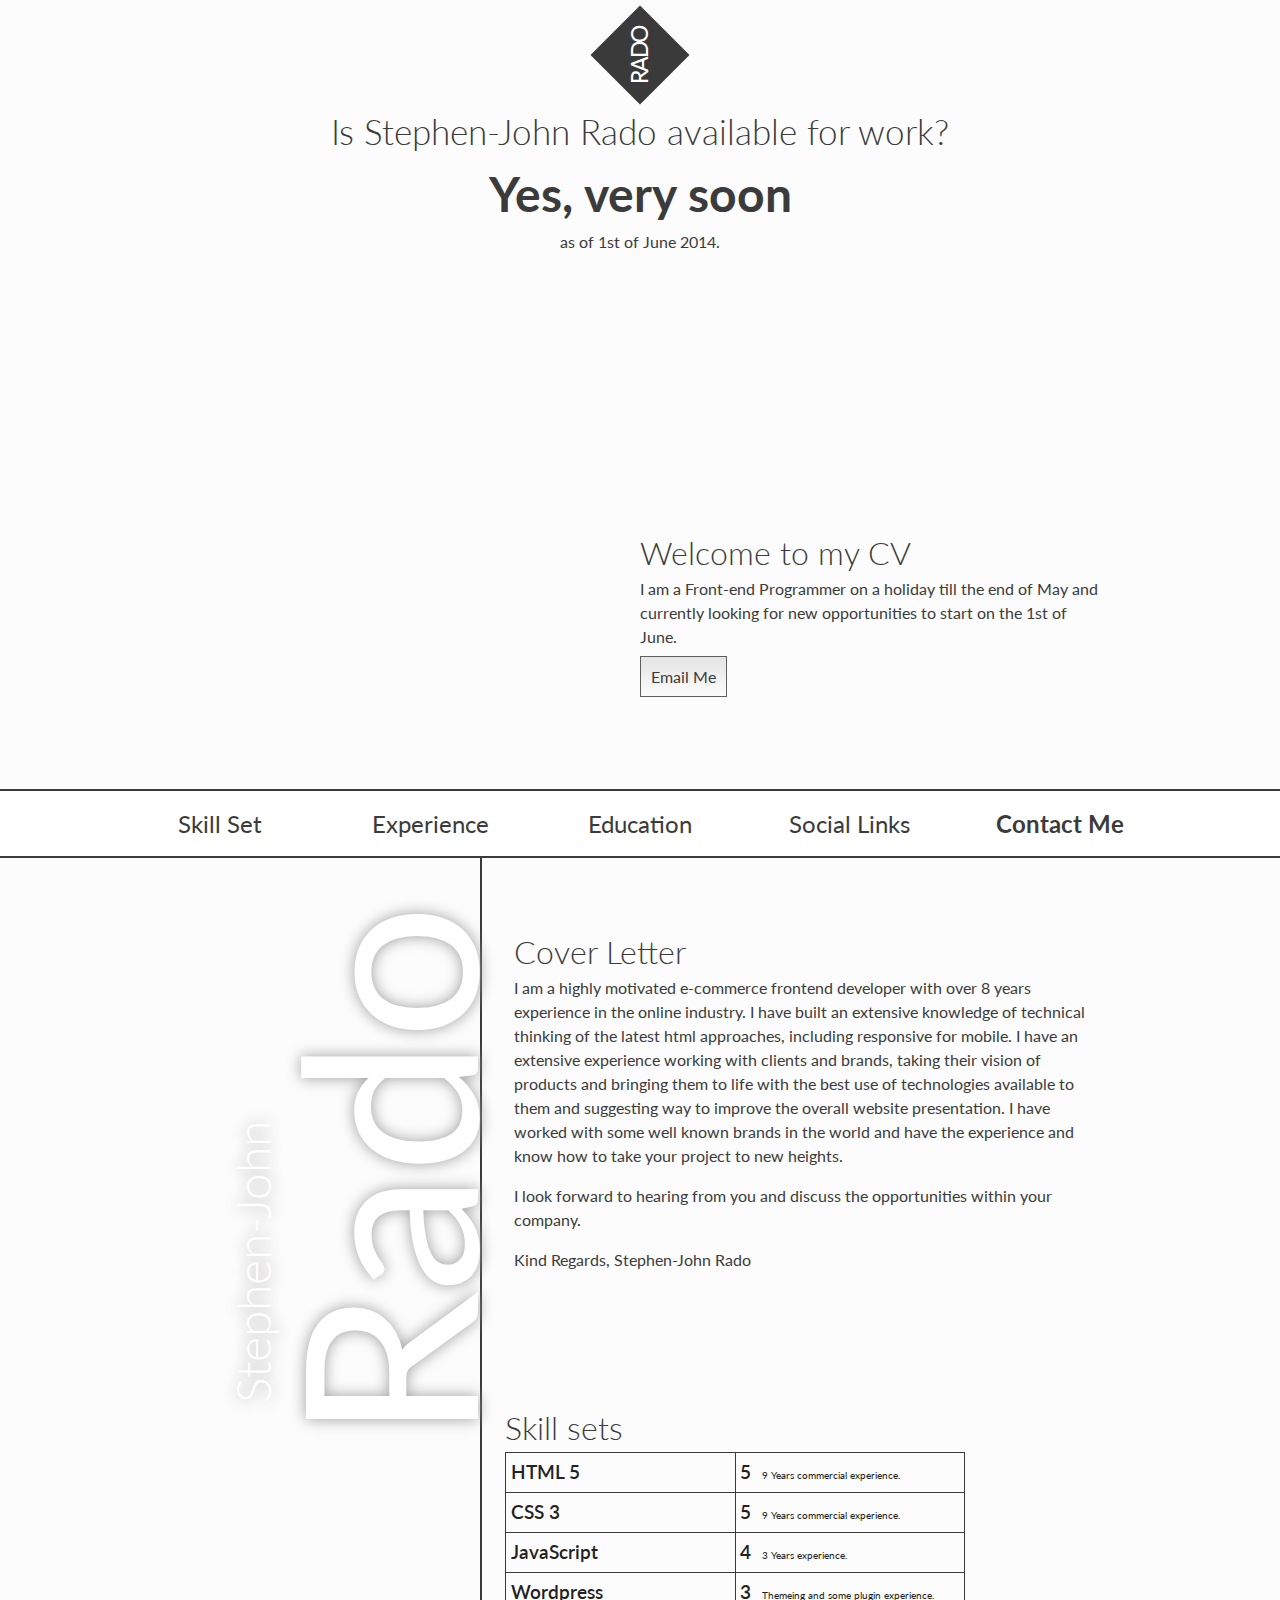
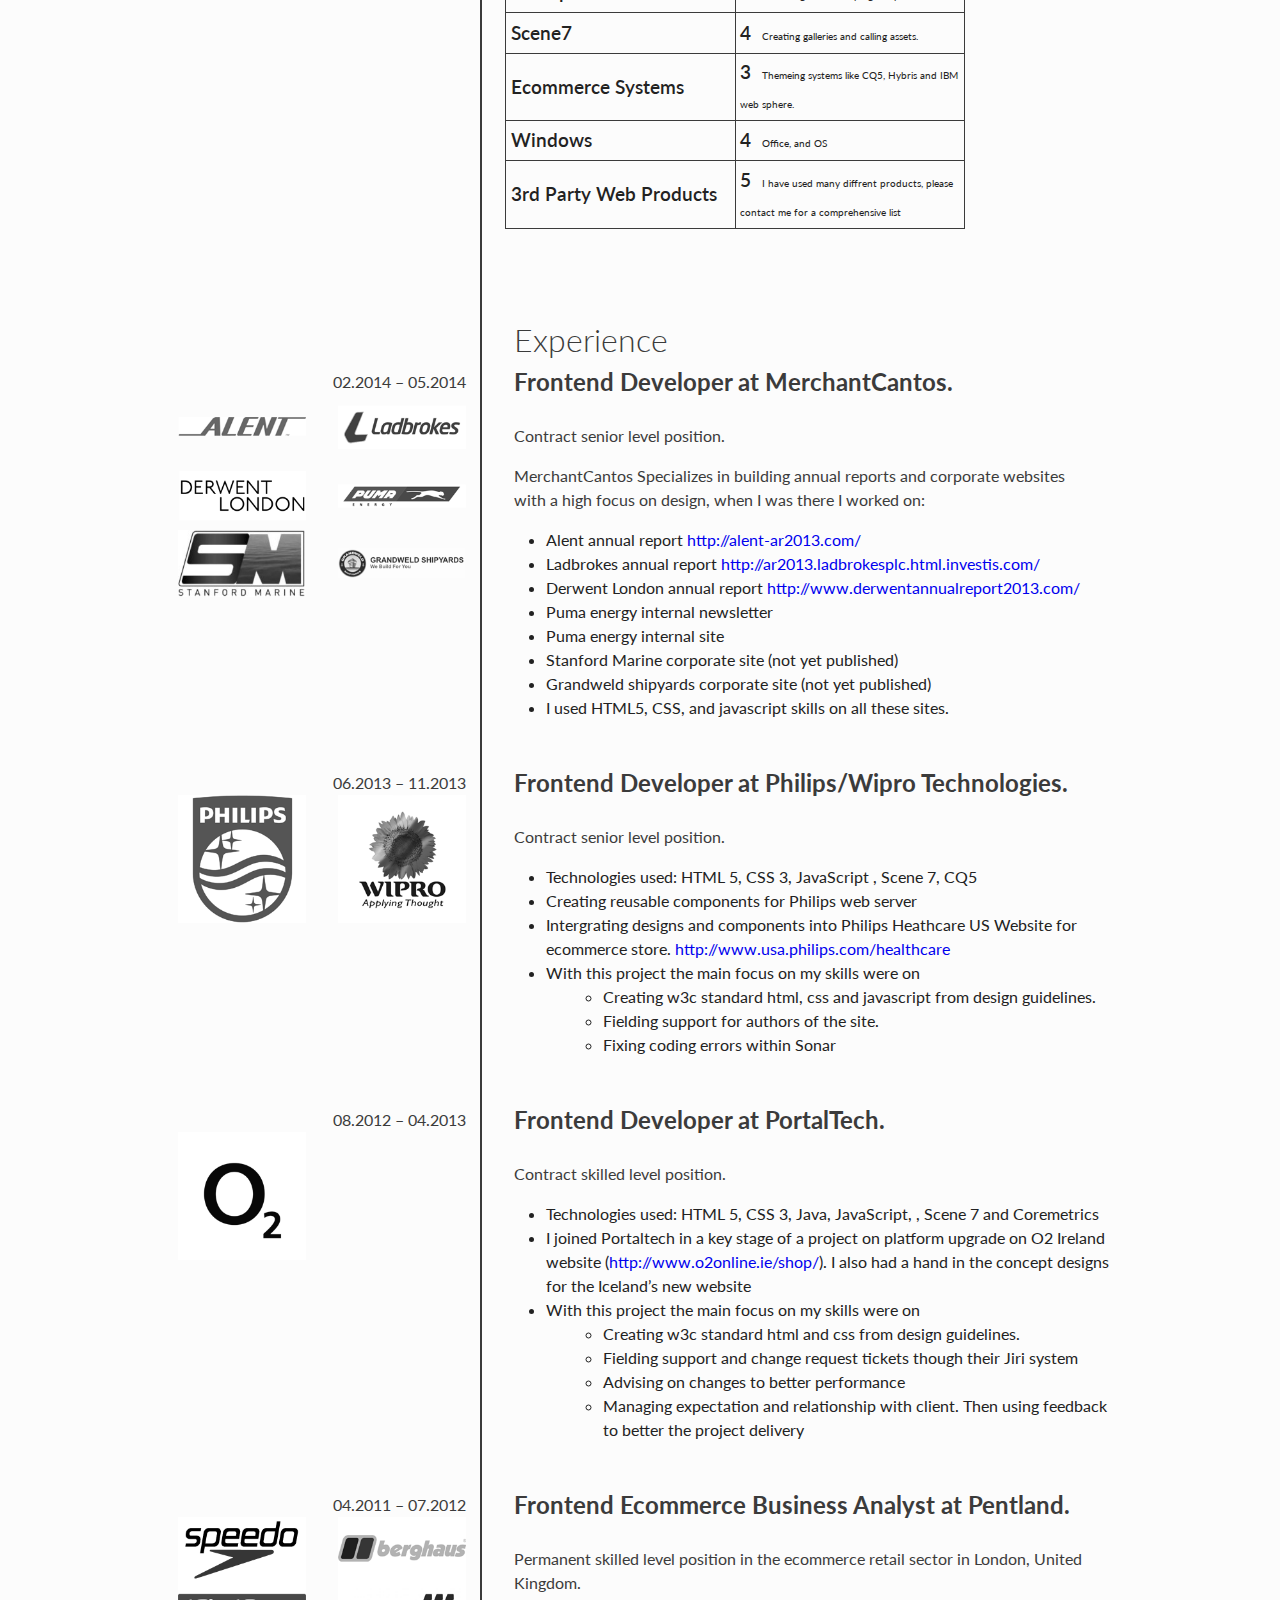
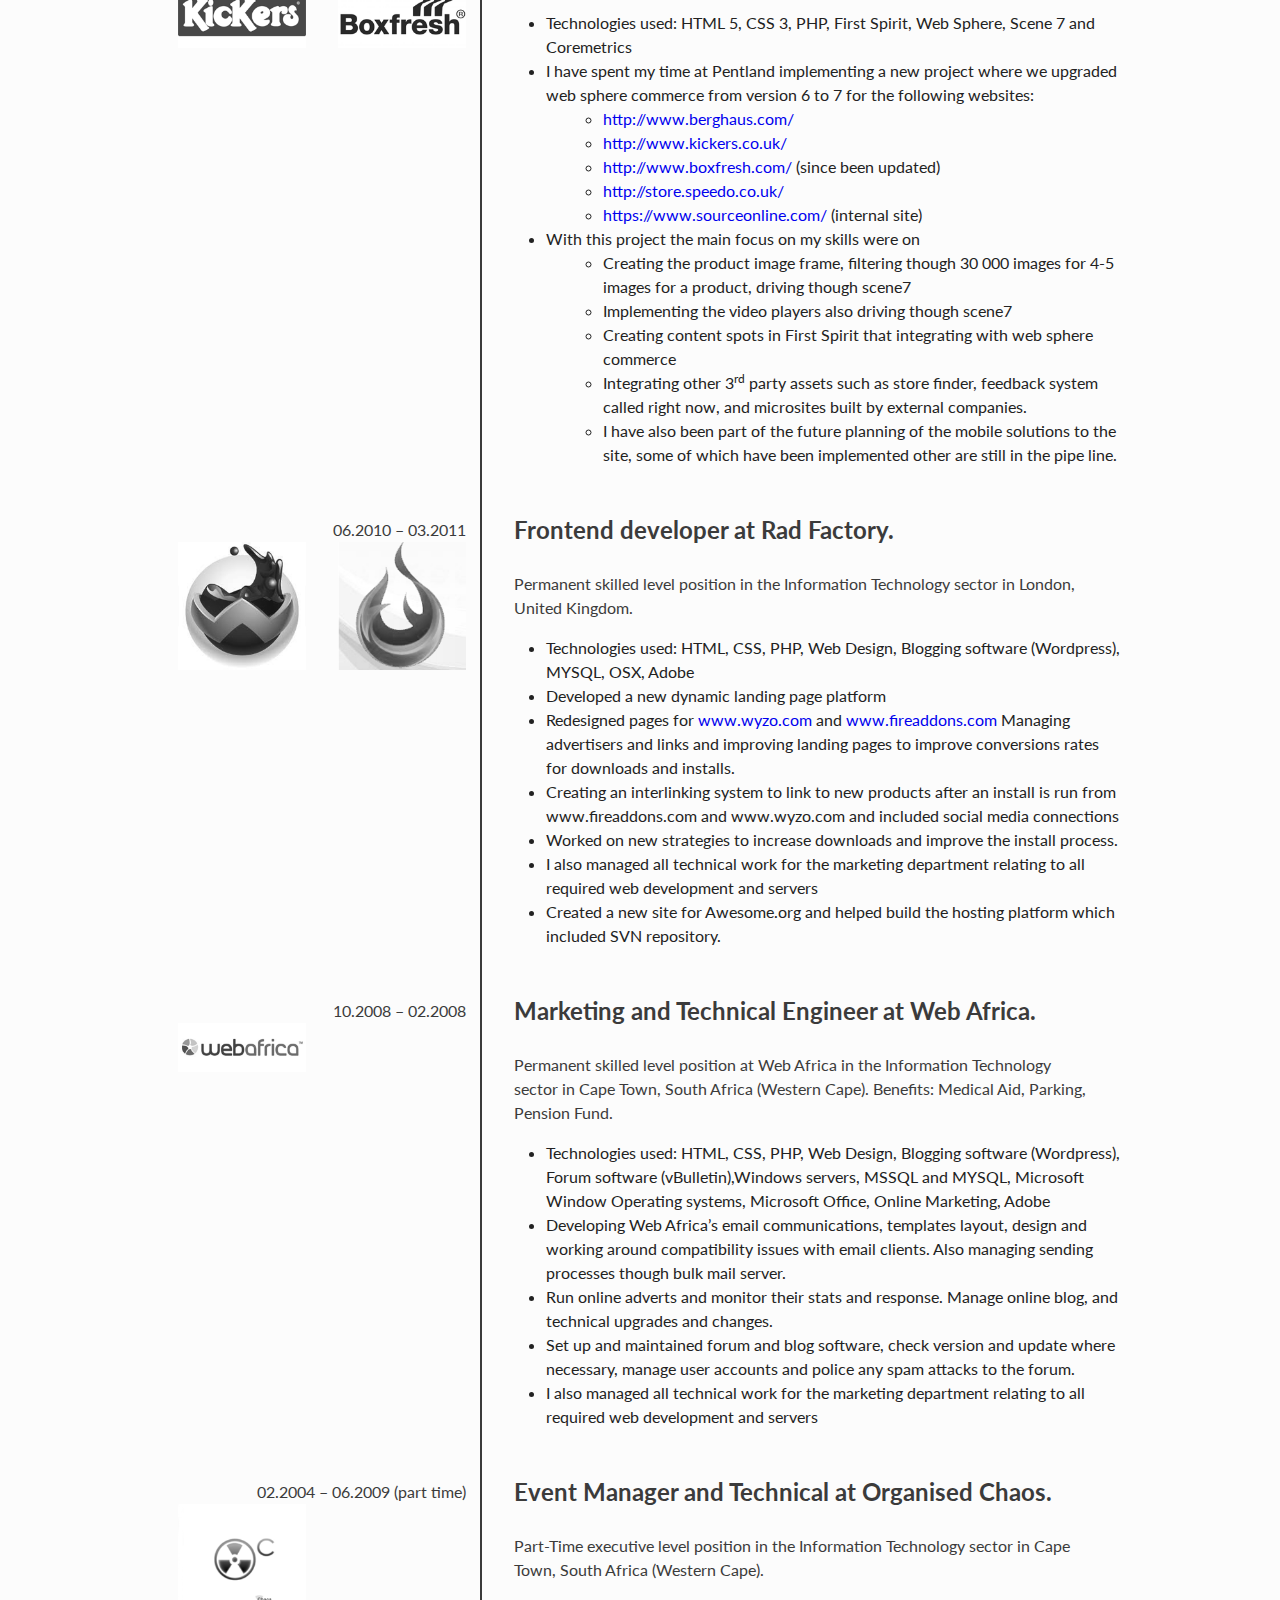
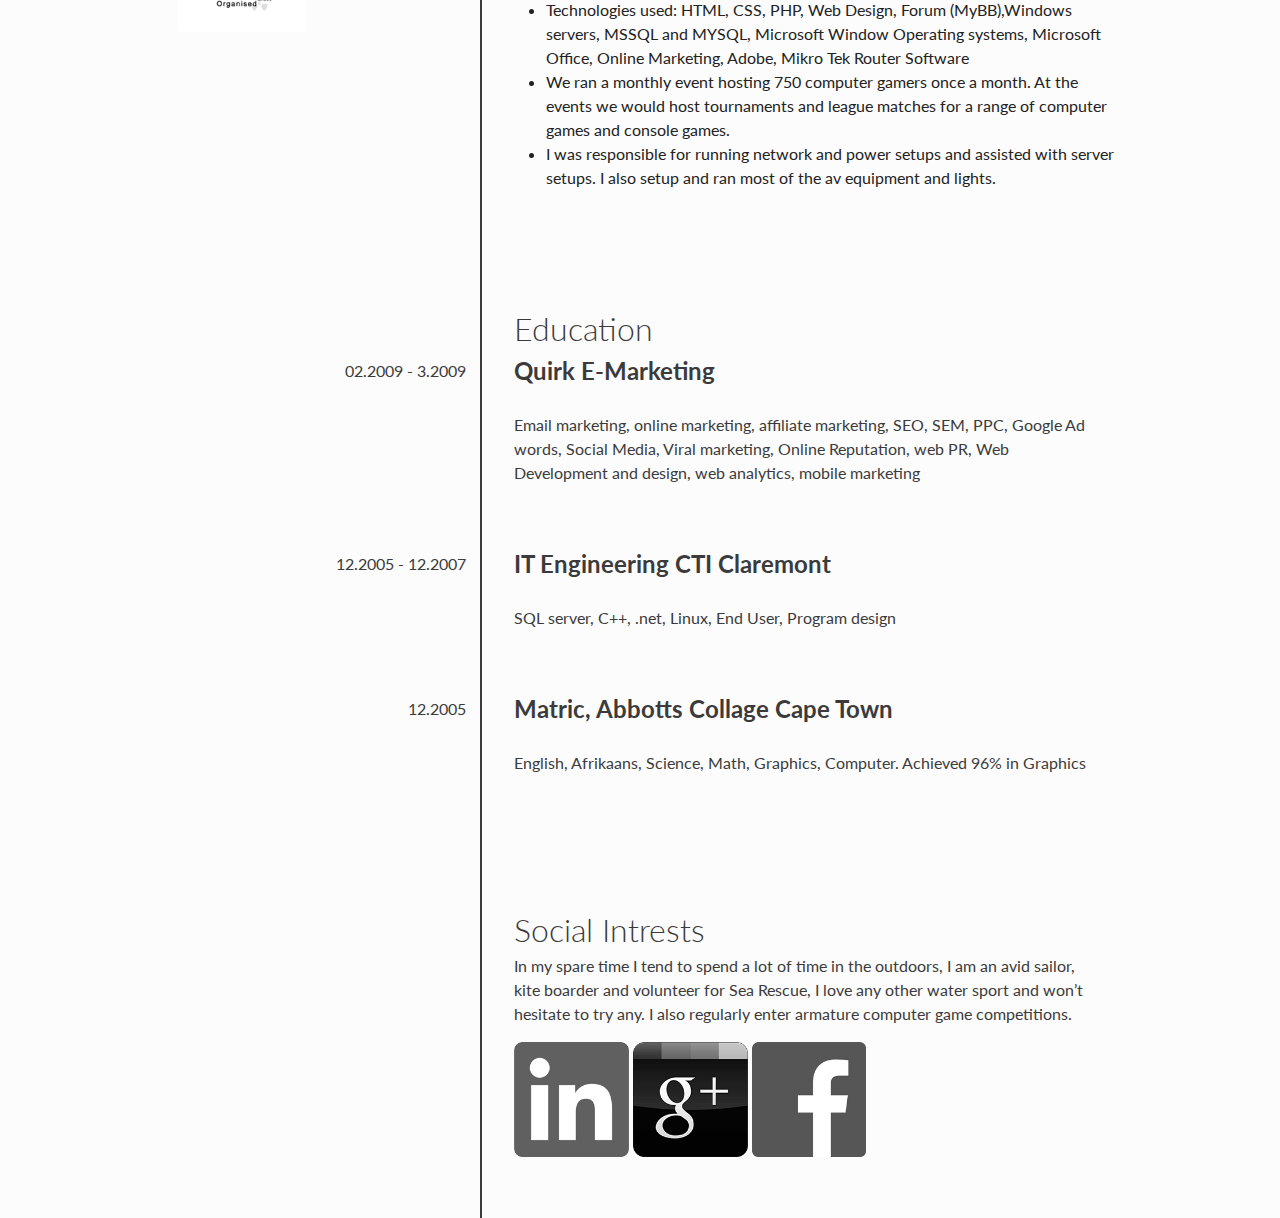
<file: is stephen avaible/index.html>
<!DOCTYPE html>
<!--[if lt IE 7]>      <html class="no-js lt-ie9 lt-ie8 lt-ie7"> <![endif]-->
<!--[if IE 7]>         <html class="no-js lt-ie9 lt-ie8"> <![endif]-->
<!--[if IE 8]>         <html class="no-js lt-ie9"> <![endif]-->
<!--[if gt IE 8]><!--> <html class="no-js"> <!--<![endif]-->
    <head>
        <meta charset="utf-8">
        <meta http-equiv="X-UA-Compatible" content="IE=edge,chrome=1">
        <title>Stephen-John Rado Curriculum Vitae</title>
        <meta name="description" content="">
        <meta name="viewport" content="width=device-width, initial-scale=1">
		
		<link href='http://fonts.googleapis.com/css?family=Lato:300,400,700' rel='stylesheet' type='text/css'>
        <link rel="stylesheet" href="css/normalize.min.css">
        <link rel="stylesheet" href="css/main.css">

        <script src="js/vendor/modernizr-2.6.2-respond-1.1.0.min.js"></script>
    </head>
    <body>
        <!--[if lt IE 7]>
            <p class="browsehappy">You are using an <strong>outdated</strong> browser. Please <a href="http://browsehappy.com/">upgrade your browser</a> to improve your experience.</p>
        <![endif]-->
        <header id="mainPageHeader" class="wrapper">
        <div id="logo">
            <div class="logoDiv">
                    <section class="inverse fullLogo">
                        <div>
                        <p>Rado</p>
                        </div>
                    </section>
                    <section class="inverse logo">
                        <div>
                        <p>R</p>
                        </div>
                    </section>
            </div>
        </div>
			<h1>Is Stephen-John Rado available for work?</h1>
			<h2>Yes, very soon</h2>
            <p>as of 1st of June 2014.</p>
        </header>
        
        <section id="introSection" class="wrapper">
                 
                <article>
                    <div>
                        <h1>Welcome to my CV</h1>
                        <p>I am a Front-end Programmer on a holiday till the end of May and currently looking for new opportunities to start on the 1st of June.</p>
                        <a href="mailto:hireme@therados.net" class="emailMe">Email Me</a>
                    </div>
                </article>
        </section>
        <section id="navigation">
            <img src="img/hamburger.png" alt="hamburger" id="hamburger">
            <nav id="navMenu">
                <a href="#skillset">Skill Set</a>
                <a href="#Experience">Experience</a>
                <a href="#Education">Education</a>
                <a href="#SocialIntrest">Social Links</a>
                <a href="mailto:hireme@therados.net"><b>Contact Me</b></a>
            </nav>
        </section>
        <div class="CVContent wrapper">
            <section id="coverLetterIntro" class="leftBlock">
                <h1>Cover Letter</h1>
                <article>
                    <aside><h2>Stephen-John<span>Rado</span></h2></aside>
                    <p>I am a highly motivated e-commerce frontend developer with over 8 years experience in the online industry. I have built an extensive knowledge of technical thinking of the latest html approaches, including responsive for mobile. I have an extensive experience working with clients and brands, taking their vision of products and bringing them to life with the best use of technologies available to them and suggesting way to improve the overall website presentation. I have worked with some well known brands in the world and have the experience and know how to take your project to new heights. </p>

<p>I look forward to hearing from you and discuss the opportunities within your company.</p>

<p>Kind Regards,
Stephen-John Rado</p>
                    
                </article>
            </section>
            <section id="skillset" class="leftBlock">
                        <h1>Skill sets</h1>
                    

                <table>
                    <tr>
                        <td>
                            HTML 5
                        </td>
                        <td class="starrating">
                            5<small>9 Years commercial experience.</small>
                        </td>
                    </tr>
                    <tr>
                        <td>
                            CSS 3
                        </td>
                        <td class="starrating">
                            5<small>9 Years commercial experience.</small>
                        </td>
                    </tr>
                    <tr>
                        <td>
                            JavaScript
                        </td>
                        <td class="starrating">
                            4<small>3 Years experience.</small>
                        </td>
                    </tr>
                    <tr>
                        <td>
                            Wordpress
                        </td>
                        <td class="starrating">
                            3<small>Themeing and some plugin experience.</small>
                        </td>
                    </tr>
                    <tr>
                        <td>
                            Scene7
                        </td>
                        <td class="starrating">
                            4<small>Creating galleries and calling assets.</small>
                        </td>
                    </tr>
                    <tr>
                        <td>
                            Ecommerce Systems
                        </td>
                        <td class="starrating">
                            3<small>Themeing systems like CQ5, Hybris and IBM web sphere.</small>
                        </td>
                    </tr>
                    <tr>
                        <td>
                            Windows
                        </td>
                        <td class="starrating">
                            4<small>Office, and OS</small>
                        </td>
                    </tr>
                    <tr>
                        <td>
                            3rd Party Web Products
                        </td>
                        <td class="starrating">
                            5<small>I have used many diffrent products, please contact me for a comprehensive list</small>
                        </td>
                    </tr>
                </table>
            </section>
            <section id="Experience" class="leftBlock">
                <h1>Experience</h1>
                <article>
                    <h2>Frontend Developer at MerchantCantos.</h2>
                    <aside>
                        <p>02.2014 – 05.2014</p>
                        <img src="img/merchantCantos/alent.png" alt="alent"/>
                        <img src="img/merchantCantos/ladbrokes.png" alt="ladbrokes"/>
                        <img src="img/merchantCantos/derwentLondon.png" alt="derwentLondon"/>
                        <img src="img/merchantCantos/pumaEnergy.png" alt="pumaEnergy"/>
                        <img src="img/merchantCantos/standfordMarine.png" alt="stanfordMarine"/>
                        <img src="img/merchantCantos/grandweld.png" alt="grandweld"/>
                    </aside>
                    <p>Contract senior level position.</p>
                    <p>MerchantCantos Specializes in building annual reports and corporate websites with a high focus on design, when I was there I worked on:</p>
                    <ul>
                        <li>Alent annual report <a href="http://alent-ar2013.com/" >http://alent-ar2013.com/</a></li>
                        <li>Ladbrokes annual report <a href="http://ar2013.ladbrokesplc.html.investis.com/">http://ar2013.ladbrokesplc.html.investis.com/</a></li>
                        <li>Derwent London annual report <a href="http://www.derwentannualreport2013.com/">http://www.derwentannualreport2013.com/</a></li>
                        <li>Puma energy internal newsletter</li>
                        <li>Puma energy internal site</li>
                        <li>Stanford Marine corporate site (not yet published)</li>
                        <li>Grandweld shipyards corporate site (not yet published)</li>
                        <li>I used HTML5, CSS, and javascript skills on all these sites.</li>
                    </ul>
                    
                </article>

                <article>
                    <h2>Frontend Developer at Philips/Wipro Technologies.</h2>
                    <aside>
                        <p>06.2013 – 11.2013</p>
                        <img src="img/wipro/philips.png" alt="philips"/>
                        <img src="img/wipro/wipro.png" alt="wipro"/>
                    </aside>
                    <p>Contract senior level position.</p>
                    <ul>
                        <li>Technologies used: HTML 5, CSS 3, JavaScript , Scene 7, CQ5</li>
                        <li>Creating reusable components for Philips web server</li>
                        <li>Intergrating designs and components into Philips Heathcare US Website for ecommerce store. <a href="http://www.usa.philips.com/healthcare">http://www.usa.philips.com/healthcare</a></li>
                        <li>With this project the main focus on my skills were on</li>
                        <ul>
                            <li>Creating w3c standard html, css and javascript from design guidelines.</li>
                            <li>Fielding support for authors of the site.</li>
                            <li>Fixing coding errors within Sonar</li>
                        </ul>
                    </ul>
                    
                </article>

                <article>
                    <h2>Frontend Developer at PortalTech.</h2>
                    <aside>
                        <p>08.2012 – 04.2013</p>                        
                        <img src="img/portalTech/oTwo.png" alt="alent"/>
                    </aside>
                    <p>Contract skilled level position.</p>
                    <ul>
                        <li>Technologies used: HTML 5, CSS 3, Java, JavaScript,  , Scene 7 and Coremetrics</li>
                        <li>I joined Portaltech in a key stage of a project on platform upgrade on O2 Ireland website (<a href="http://www.o2online.ie/shop/">http://www.o2online.ie/shop/</a>). I also had a hand in the concept designs for the Iceland’s new website</li>
                        <li>With this project the main focus on my skills were on
                            <ul>
                                <li>Creating w3c standard html and css from design guidelines.</li>
                                <li>Fielding support and change request tickets though their Jiri system</li>
                                <li>Advising on changes to better performance</li>
                                <li>Managing expectation and relationship with client. Then using feedback to better the project delivery</li>
                            </ul>
                        </li>
                    </ul>
                    
                </article>
                
                <article>
                    <h2>Frontend Ecommerce Business Analyst at Pentland.</h2>
                    <aside>
                        <p>04.2011 – 07.2012</p>                        
                        <img src="img/pentland/speedo.png" alt="speedo"/>
                        <img src="img/pentland/berghaus.png" alt="berghaus"/>
                        <img src="img/pentland/kickers.png" alt="kickers"/>
                        <img src="img/pentland/boxfresh.png" alt="boxfresh"/>
                    </aside>
                    <p>Permanent skilled level position in the ecommerce retail sector in London, United Kingdom.</p>
                    <ul>
                        <li>Technologies used: HTML 5, CSS 3, PHP, First Spirit,  Web Sphere, Scene 7 and Coremetrics</li>
                        <li>I have spent my time at Pentland implementing a new project where we upgraded web sphere commerce from version 6 to 7 for the following websites:</li>
                            <ul>
                                <li><a href="http://store.berghaus.com/">http://www.berghaus.com/</a></li>
                                <li><a href="http://www.kickers.co.uk/">http://www.kickers.co.uk/</a></li>
                                <li><a href="http://web.archive.org/web/20130307013442/http://www.boxfresh.com/">http://www.boxfresh.com/</a> (since been updated)</li>
                                <li><a href="http://store.speedo.co.uk/">http://store.speedo.co.uk/</a></li>
                                <li><a href="https://www.sourceonline.com/">https://www.sourceonline.com/</a> (internal site)</li>
                            </ul>
                        <li>With this project the main focus on my skills were on</li>
                        <ul>
                            <li>Creating the product image frame, filtering though 30 000 images for 4-5 images for a product, driving though scene7</li>
                            <li>Implementing the video players also driving though scene7</li>
                            <li>Creating content spots in First Spirit that integrating with web sphere commerce</li>
                            <li>Integrating other 3<sup>rd</sup> party assets such as store finder, feedback system called right now, and microsites built by external companies.</li>
                            <li>I have also been part of the future planning of the mobile solutions to the site, some of which have been implemented other are still in the pipe line.</li>
                        </ul>
                    </ul>
                    
                </article>

                <article>
                    <h2>Frontend developer at Rad Factory.</h2>
                    <aside>
                        <p>06.2010 – 03.2011</p>                        
                        <img src="img/radFactory/wyzo.png" alt="wyzo"/>
                        <img src="img/radFactory/fireaddons.png" alt="fireaddons"/>
                    </aside>
                    <p>Permanent skilled level position in the Information Technology sector in London, United Kingdom.</p>
                    <ul>
                        <li>Technologies used: HTML, CSS, PHP, Web Design, Blogging software (Wordpress),  MYSQL, OSX, Adobe</li>
                        <li>Developed a new dynamic landing page platform </li>
                        <li>Redesigned pages for <a href="http://www.wyzo.com/">www.wyzo.com</a> and <a href="http://web.archive.org/web/20101118121322/http:/www.fireaddons.com/">www.fireaddons.com</a> Managing advertisers and links and improving landing pages to improve conversions rates for downloads and installs. </li>
                        <li>Creating an interlinking system to link to new products after an install is run from www.fireaddons.com and www.wyzo.com and included social media connections</li>
                        <li>Worked on new strategies to increase downloads and improve the install process.</li>
                        <li>I also managed all technical work for the marketing department relating to all required web development and servers</li>
                        <li>Created a new site for Awesome.org and helped build the hosting platform which included SVN repository.</li>
                    </ul>
                    
                </article>

                <article>
                    <h2>Marketing and Technical Engineer at Web Africa.</h2>
                    <aside>
                        <p>10.2008 – 02.2008</p>                        
                        <img src="img/webafrica/webafrica.png" alt="wa"/>
                    </aside>
                    <p>Permanent skilled level position at Web Africa in the Information Technology sector in Cape Town, South Africa (Western Cape). Benefits: Medical Aid, Parking, Pension Fund.</p>
                    <ul>
                        <li>Technologies used: HTML, CSS, PHP, Web Design, Blogging software (Wordpress), Forum software (vBulletin),Windows servers, MSSQL and MYSQL, Microsoft Window Operating systems, Microsoft Office, Online Marketing, Adobe</li>
                        <li>Developing Web Africa’s email communications, templates layout, design and working around compatibility issues with email clients. Also managing sending processes though bulk mail server.</li>
                        <li>Run online adverts and monitor their stats and response. Manage online blog, and technical upgrades and changes.</li>
                        <li>Set up and maintained forum and blog software, check version and update where necessary, manage user accounts and police any spam attacks to the forum.</li>
                        <li>I also managed all technical work for the marketing department relating to all required web development and servers</li>

                    </ul>
                    
                </article>

                <article>
                    <h2>Event Manager and Technical at Organised Chaos.</h2>
                    <aside>
                        <p>02.2004 – 06.2009 (part time)</p>                        
                        <img src="img/oc/oc.png" alt="wa"/>
                    </aside>
                    <p>Part-Time executive level position in the Information Technology sector in Cape Town, South Africa (Western Cape).</p>
                    <ul>
                        <li>Technologies used: HTML, CSS, PHP, Web Design, Forum (MyBB),Windows servers, MSSQL and MYSQL, Microsoft Window Operating systems, Microsoft Office, Online Marketing, Adobe, Mikro Tek Router Software</li>
                        <li>We ran a monthly event hosting 750 computer gamers once a month. At the events we would host tournaments and league matches for a range of computer games and console games.</li>
                        <li>I was responsible for running network and power setups and assisted with server setups. I also setup and ran most of the av equipment and lights.</li>                    
                    </ul>
                    
                </article>
                
            </section>
            <section id="Education" class="leftBlock">
                <h1>Education</h1>
                <article>        
                    <h2>Quirk E-Marketing</h2>
                    <aside><p>02.2009 - 3.2009</p></aside>
                    <p>Email marketing, online marketing, affiliate marketing, SEO, SEM, PPC, Google Ad words, Social Media, Viral marketing, Online Reputation, web PR, Web Development and design, web analytics, mobile marketing</p>
                </article>
                <article>
                    <h2>IT Engineering CTI Claremont</h2>
                    <aside><p>12.2005 - 12.2007</p></aside>
                    <p>SQL server, C++, .net, Linux, End User, Program design</p>
                </article>
                <article>
                    <h2>Matric, Abbotts Collage Cape Town</h2>
                    <aside><p>12.2005</p></aside>
                    <p>English, Afrikaans, Science, Math, Graphics, Computer. Achieved 96% in Graphics</p>
                </article>
            </section>
            <section id="SocialIntrest" class="leftBlock">
                <h1>Social Intrests</h1>
                <article>
                    <p>In my spare time I tend to spend a lot of time in the outdoors, I am an avid sailor, kite boarder and volunteer for Sea Rescue, I love any other water sport and won’t hesitate to try any. I also regularly enter armature computer game competitions.</p>
                    <div>
                        <a href="https://www.linkedin.com/in/stejay"><img src="img/linkedin.png" alt="linkedin"/></a>
                        <!--<a  href="https://github.com/ZuluChuk"><img src="img/Octocat.png" alt="gitHub"/></a>-->
                        <a href="https://plus.google.com/u/0/105009076875037432390/posts"><img src="img/googleplus.png" alt="google plus"/></a>
                        <a href="https://www.facebook.com/stejay.rado"><img src="img/facebook.png" alt="facebook"/></a>
                    </div>
                </article>
            </section>
        </div>
        <script src="//ajax.googleapis.com/ajax/libs/jquery/1.11.0/jquery.min.js"></script>
        <script src="js/main.js"></script>

        <script>
          (function(i,s,o,g,r,a,m){i['GoogleAnalyticsObject']=r;i[r]=i[r]||function(){
          (i[r].q=i[r].q||[]).push(arguments)},i[r].l=1*new Date();a=s.createElement(o),
          m=s.getElementsByTagName(o)[0];a.async=1;a.src=g;m.parentNode.insertBefore(a,m)
          })(window,document,'script','//www.google-analytics.com/analytics.js','ga');

          ga('create', 'UA-44971617-1', 'isstephenavailableforwork.com');
          ga('send', 'pageview');

        </script>
        <svg version="1.1" xmlns="http://www.w3.org/2000/svg">    
            <filter id="greyscale">
             <feColorMatrix type="matrix" values="0.3333 0.3333 0.3333 0 0
                                                  0.3333 0.3333 0.3333 0 0
                                                  0.3333 0.3333 0.3333 0 0
                                                  0      0      0      1 0"/>
            </filter>
        </svg>
    </body>
</html>
</file>
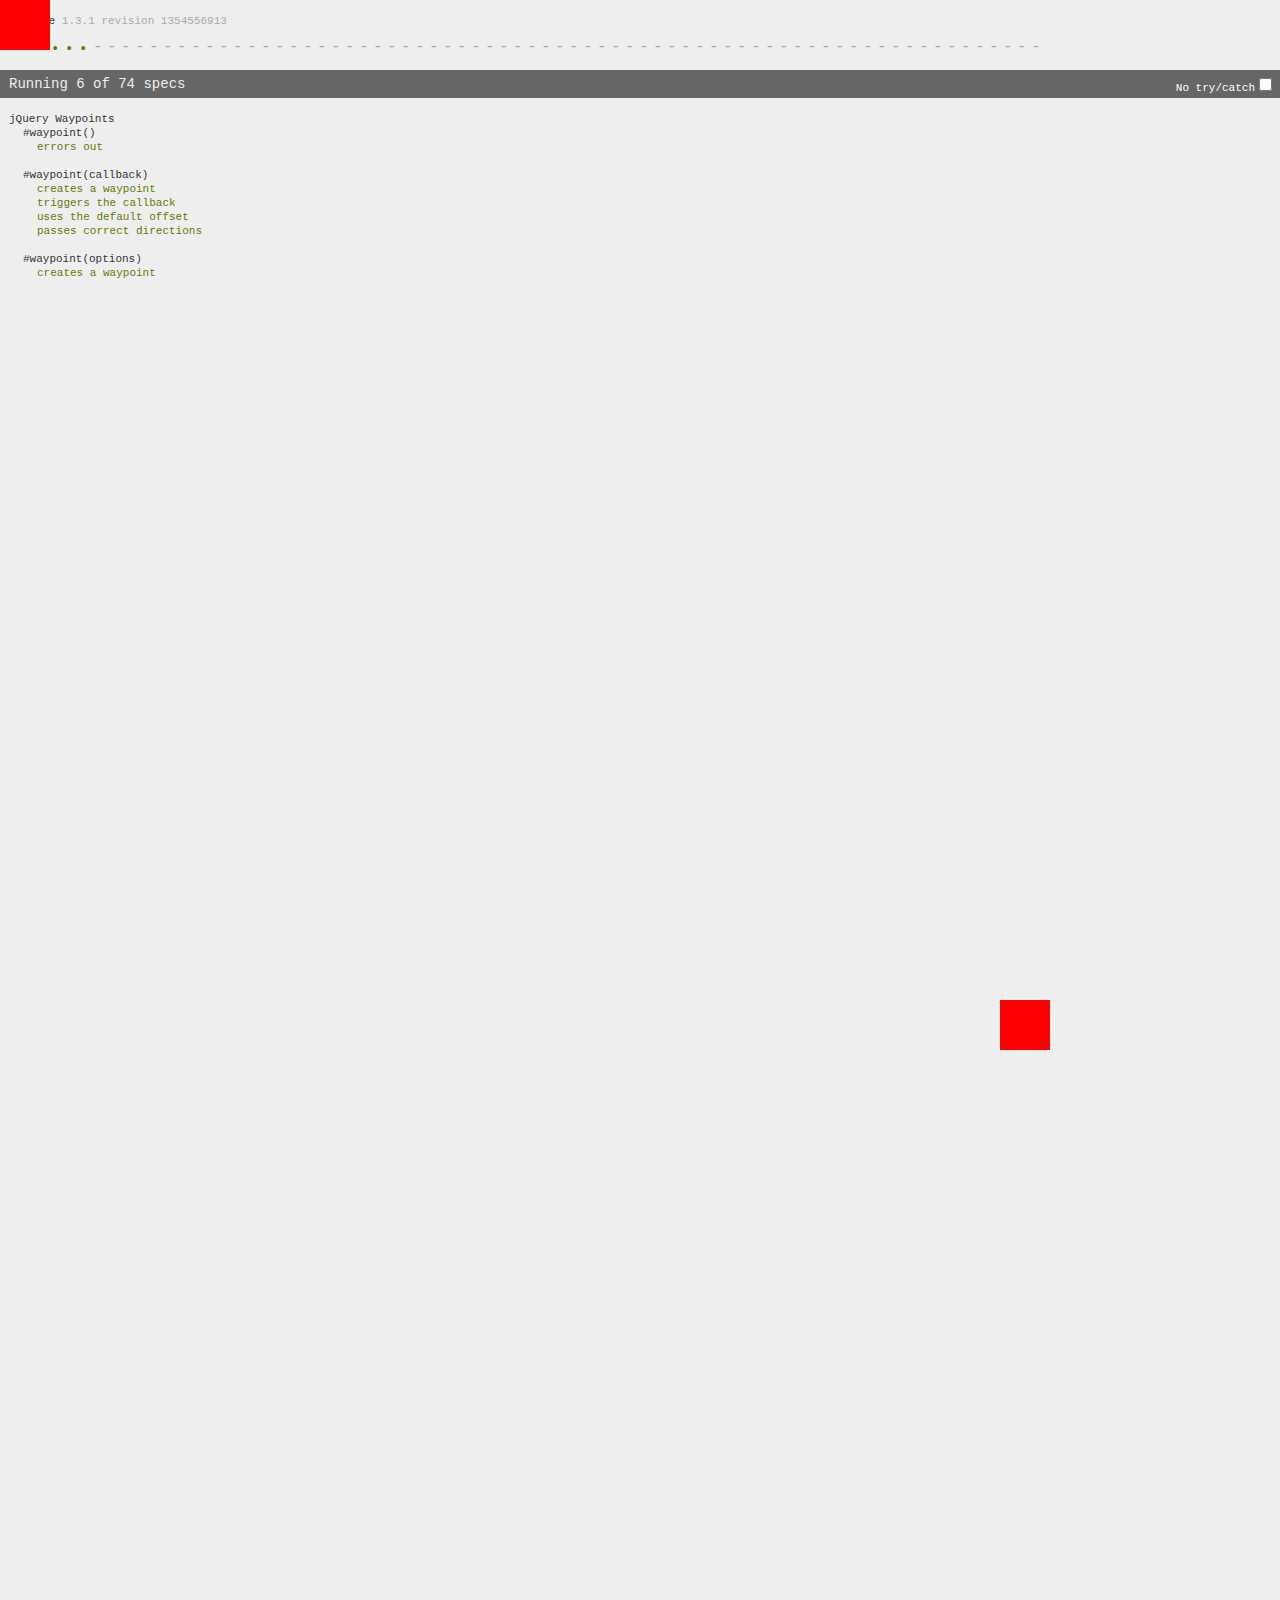
<file: is stephen avaible/imakewebthings-jquery-waypoints-415eb55/test/index.html>
<!DOCTYPE HTML PUBLIC "-//W3C//DTD HTML 4.01 Transitional//EN"
  "http://www.w3.org/TR/html4/loose.dtd">
<html>
<head>
	<title>Jasmine Test Runner</title>
	<link rel="stylesheet" type="text/css" href="lib/jasmine.css">
	<script src="lib/jasmine.js"></script>
	<script src="lib/jasmine-html.js"></script>
	<script src="http://ajax.googleapis.com/ajax/libs/jquery/1.8/jquery.min.js"></script>
	<script src="lib/jasmine-jquery.js"></script>
	<script src="lib/coffee-script.js"></script>
	<script src="lib/testloader.js"></script>

	<!-- include source files here... -->
	<script src="../waypoints.js"></script>
	<script src="../shortcuts/infinite-scroll/waypoints-infinite.js"></script>
	<script src="../shortcuts/sticky-elements/waypoints-sticky.js"></script>

	<!-- setup env and run tests -->
	<script>
		testLoader();
	</script>
</head>

<body></body>
</html>
</file>
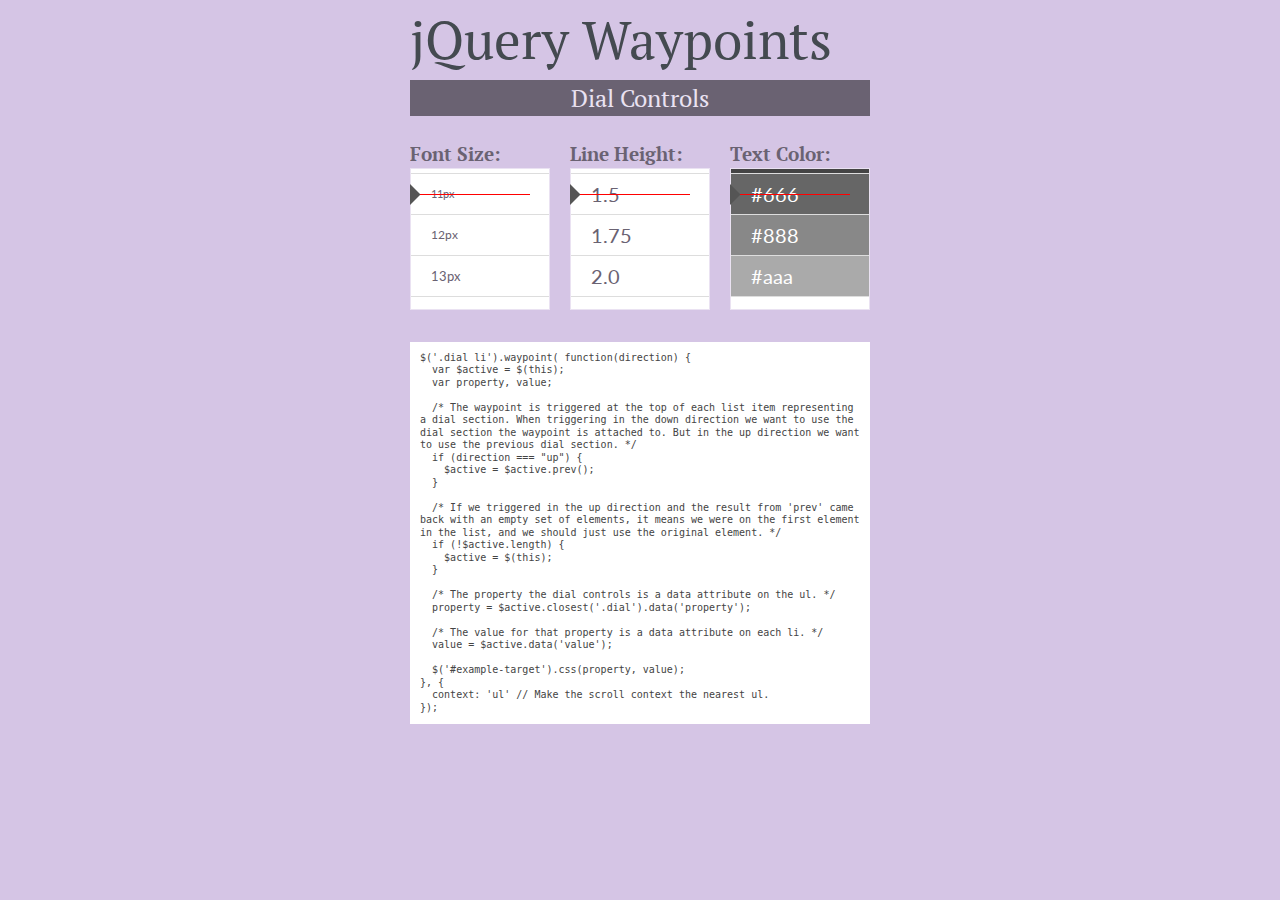
<file: is stephen avaible/imakewebthings-jquery-waypoints-415eb55/examples/dial-controls/index.html>
<!DOCTYPE html>

<html lang="en-US">
<head>
	<meta http-equiv="content-type" content="text/html; charset=UTF-8">
	<title>Dial Controls with jQuery Waypoints</title>
	<meta name="description" content="An example of dial controls using the jQuery Waypoints plugin">
	<meta name="viewport" content="width=480">

	<link href='http://fonts.googleapis.com/css?family=Ubuntu+Mono|Lato:400,700|PT+Serif:700' rel='stylesheet' type='text/css'>
	<style type="text/css">
		* {
			margin:0;
			padding:0;
		}

		body {
			font-size:16px;
			line-height:1.5;
			color:#6a6272;
      background:#d5c5e5;
      padding-bottom:16px;
      font-family:"Lato", sans-serif;
		}

		.inner {
			width:460px;
			padding:0 10px;
			margin:0 auto;
		}

		h1, h2, h3, h4 {
      font-family:"PT Serif", serif;
      font-weight:normal;
    }

		h1 {
			font-size:53px;
      color:#444a50;
		}

		h2 {
      text-align:center;
      background:#6a6272;
      color:#eae2f2;
      font-size:24px;
    }

		pre {
      white-space:pre-wrap;
      font-size:14px;
      background:#fff;
      padding:10px;
    }

		.header {
			margin-bottom:24px;
		}

		.dials {
			overflow:hidden;
		}

		.dial {
			float:left;
			width:140px;
			margin-left:20px;
			position:relative;
		}

		.dial.first {
			margin-left:0;
		}

		.dial h3 {
			font-weight:bold;
			margin:0;
		}

		.dial ul {
			background:#fff;
			border:1px solid #eae2f2;
			padding:25px 0 114px 0;
			height:1px;
			overflow-y:scroll;
			margin:0;
		}

		.dial ul:before {
			content:"";
			border:10px solid #555;
			width:1px;
			height:1px;
			display:block;
			position:absolute;
			bottom:105px;
			left:0;
			z-index:3;
			border-top-color:transparent;
			border-right-color:transparent;
			border-bottom-color:transparent;
		}

		.dial li {
			height:20px;
			line-height:20px;
			padding:10px 10px 10px 20px;
			border-bottom:1px solid #ddd;
			font-size:20px;
		}

		.dial li:first-child {
			border-top:1px solid #ddd;
		}

		.text-color-dial li {
			color:#fff;
		}

		li[data-value="8px"] {
			font-size:8px;
		}
		li[data-value="9px"] {
			font-size:9px;
		}
		li[data-value="10px"] {
			font-size:10px;
		}
		li[data-value="11px"] {
			font-size:11px;
		}
		li[data-value="12px"] {
			font-size:12px;
		}
		li[data-value="13px"] {
			font-size:13px;
		}
		li[data-value="14px"] {
			font-size:14px;
		}
		li[data-value="#000"] {
			background:#000;
		}
		li[data-value="#222"] {
			background:#222;
		}
		li[data-value="#444"] {
			background:#444;
		}
		li[data-value="#666"] {
			background:#666;
		}
		li[data-value="#888"] {
			background:#888;
		}
		li[data-value="#aaa"] {
			background:#aaa;
		}

		.indicator {
			position:absolute;
			bottom:115px;
			left:0;
			height:1px;
			width:120px;
			background:red;
		}

		#example-target {
			margin-top:32px;
		}
	</style>
</head>
<body>

<div class="header inner">
	<h1>jQuery Waypoints</h1>
	<h2>Dial Controls</h2>
</div>

<div class="inner">
	<div class="dials">
		<div data-property="font-size" class="dial first">
			<h3>Font Size:</h3>
			<ul>
				<li data-value="8px">8px</li>
				<li data-value="9px">9px</li>
				<li data-value="10px">10px</li>
				<li data-value="11px">11px</li>
				<li data-value="12px">12px</li>
				<li data-value="13px">13px</li>
				<li data-value="14px">14px</li>
			</ul>
			<div class="indicator"></div>
		</div>
		
		<div data-property="line-height" class="dial">
			<h3>Line Height:</h3>
			<ul>
				<li data-value=".75">.75</li>
				<li data-value="1.0">1.0</li>
				<li data-value="1.25">1.25</li>
				<li data-value="1.5">1.5</li>
				<li data-value="1.75">1.75</li>
				<li data-value="2.0">2.0</li>
				<li data-value="2.25">2.25</li>
				<li data-value="2.5">2.5</li>
			</ul>
			<div class="indicator"></div>
		</div>
		
		<div data-property="color" class="dial text-color-dial">
			<h3>Text Color:</h3>
			<ul>
				<li data-value="#000">#000</li>
				<li data-value="#222">#222</li>
				<li data-value="#444">#444</li>
				<li data-value="#666">#666</li>
				<li data-value="#888">#888</li>
				<li data-value="#aaa">#aaa</li>
			</ul>
			<div class="indicator"></div>
		</div>
	</div>

	<pre id="example-target"><code>$('.dial li').waypoint( function(direction) {
  var $active = $(this);
  var property, value;

  /* The waypoint is triggered at the top of each list item representing a dial section. When triggering in the down direction we want to use the dial section the waypoint is attached to. But in the up direction we want to use the previous dial section. */
  if (direction === "up") {
    $active = $active.prev();
  }

  /* If we triggered in the up direction and the result from 'prev' came back with an empty set of elements, it means we were on the first element in the list, and we should just use the original element. */
  if (!$active.length) {
    $active = $(this);
  }

  /* The property the dial controls is a data attribute on the ul. */
  property = $active.closest('.dial').data('property');

  /* The value for that property is a data attribute on each li. */
  value = $active.data('value');
	
  $('#example-target').css(property, value);
}, {
  context: 'ul' // Make the scroll context the nearest ul.
});</code></pre>
</div>

<script src="http://ajax.googleapis.com/ajax/libs/jquery/1.8/jquery.min.js"></script>
<script src="../../waypoints.js"></script>

<script type="text/javascript">
$(function() {
	$('.dial li').waypoint(function(direction) {
		var $active = $(this);
		var property, value;

		/* The waypoint is triggered at the top of each list item representing
		   a dial section. When triggering in the down direction we want to use
		   the dial section the waypoint is attached to. But in the up direction
		   we want to use the previous dial section. */
		if (direction === "up") {
			$active = $active.prev();
		}

		/* If we triggered in the up direction and the result from 'prev' came
		   back with an empty set of elements, it means we were on the first
		   element in the list, and we should just use the original element. */
		if (!$active.length) {
			$active = $(this);
		}

		/* The property the dial controls is a data attribute on the ul. */
		property = $active.closest('.dial').data('property');

		/* The value for that property is a data attribute on each li. */
		value = $active.data('value');
		
		$('#example-target').css(property, value);
	}, {
		context: 'ul' // Make the scroll context the nearest ul.
	});

	$('.dial ul').animate({ scrollTop: 145}, 750, 'swing');
});
</script>

</body>
</html>
</file>
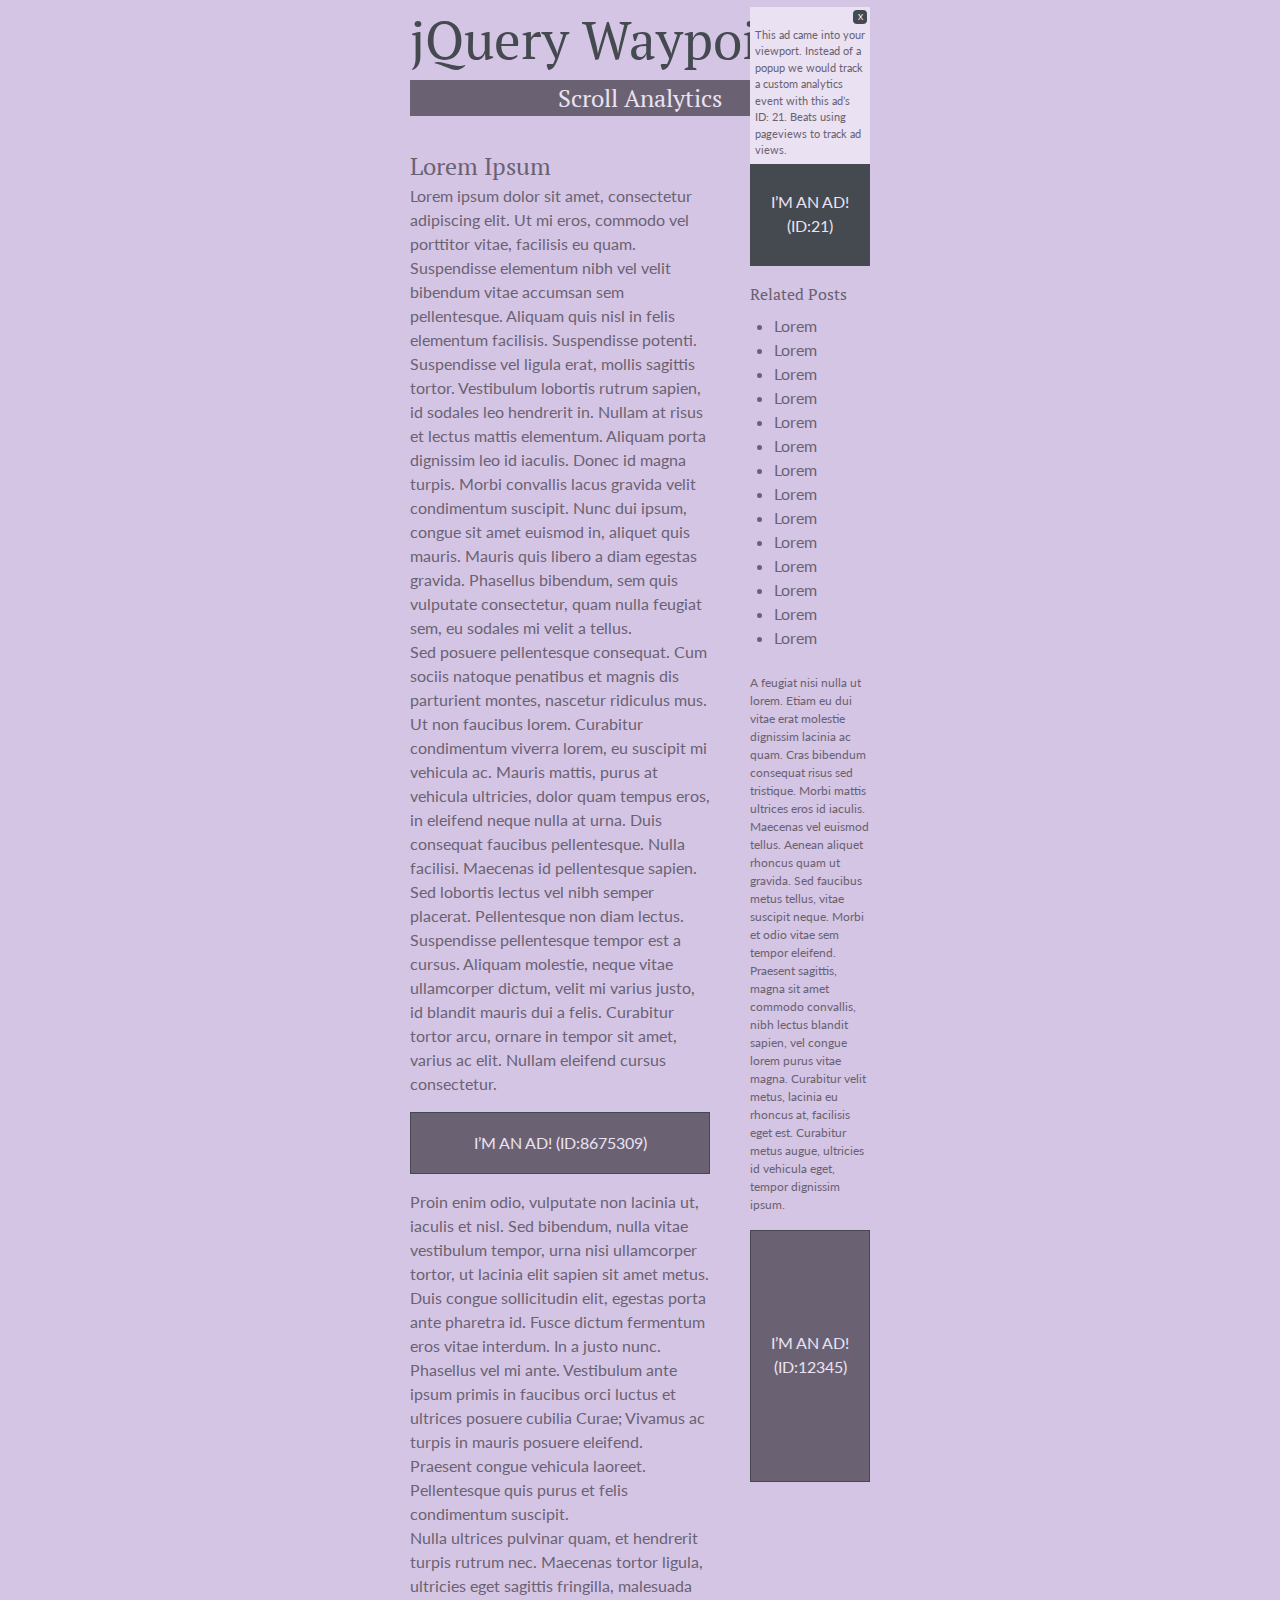
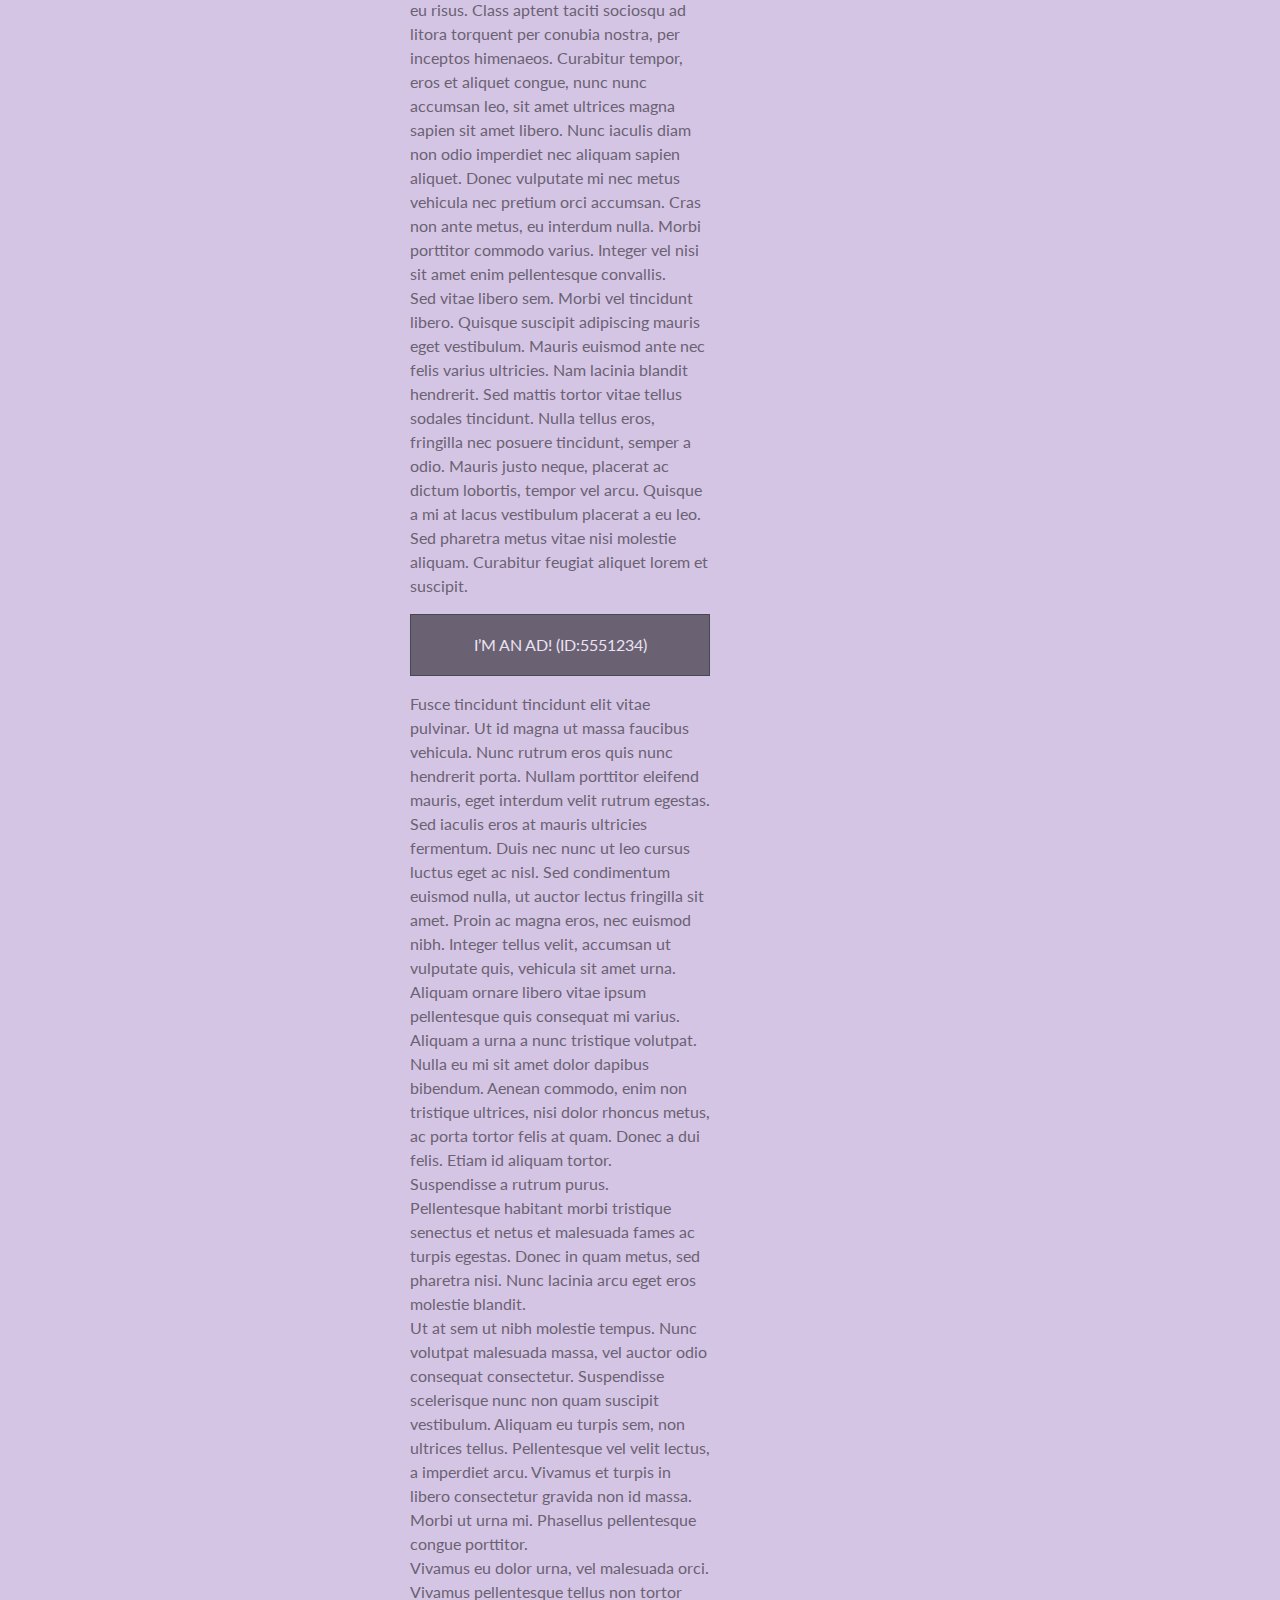
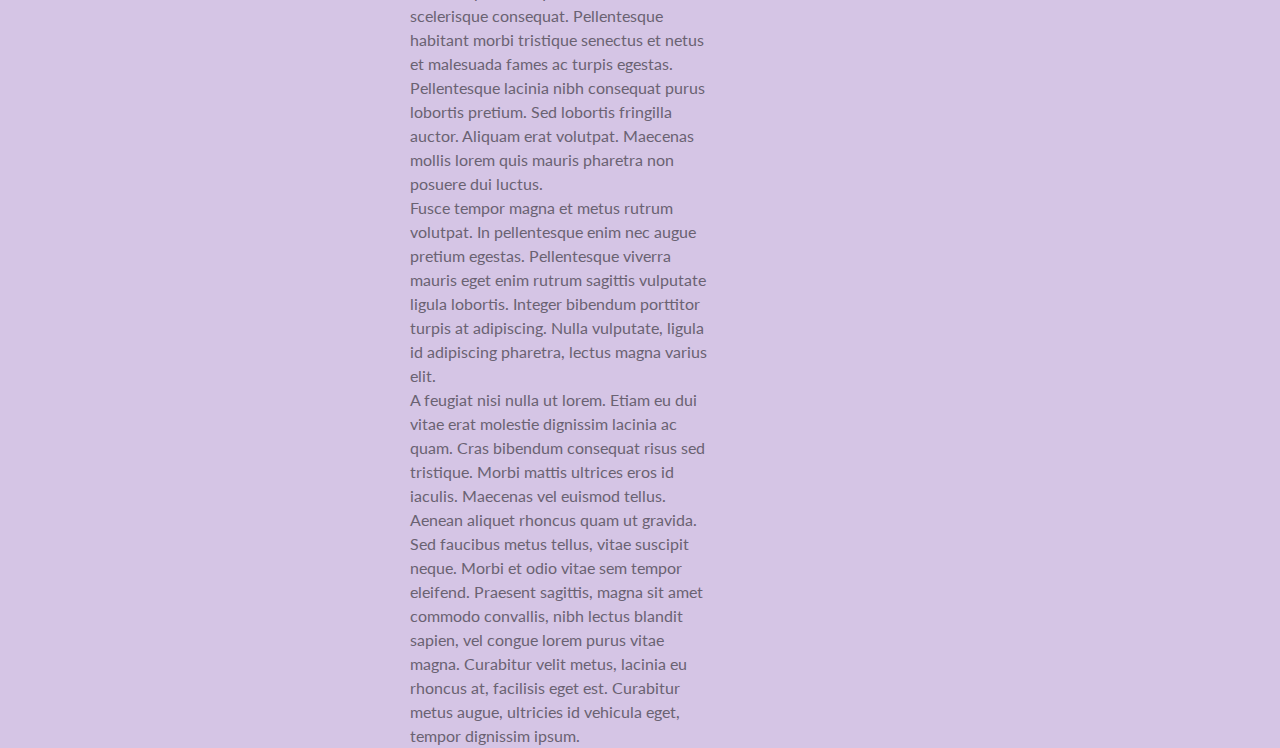
<file: is stephen avaible/imakewebthings-jquery-waypoints-415eb55/examples/scroll-analytics/index.html>
<!DOCTYPE html>

<html lang="en-US">
<head>
	<meta http-equiv="content-type" content="text/html; charset=UTF-8">
	<title>Scroll Analytics with jQuery Waypoints</title>
	<meta name="description" content="An example of how to use the jQuery Waypoints plugin to track ad views more accurately and respond to engaged users when they reach the end of content">
	<meta name="viewport" content="width=480">

	<link href='http://fonts.googleapis.com/css?family=Ubuntu+Mono|Lato:400,700|PT+Serif:700' rel='stylesheet' type='text/css'>
	<style type="text/css">
		* {
			margin:0;
			padding:0;
		}

		body {
			font-size:16px;
			line-height:1.5;
			color:#6a6272;
      background:#d5c5e5;
      padding-bottom:16px;
      font-family:"Lato", sans-serif;
		}

		.inner {
			width:460px;
			padding:0 10px;
			margin:0 auto;
		}

		h1, h2, h3, h4 {
      font-family:"PT Serif", serif;
      font-weight:normal;
    }

    h1 {
      font-size:53px;
      color:#444a50;
    }

    h2 {
      text-align:center;
      background:#6a6272;
      color:#eae2f2;
      font-size:24px;
    }

		h3 {
			font-size:24px;
		}

		.header {
			margin-bottom:32px;
		}

		#lcol {
			float:left;
			width:300px;
		}

		#rcol {
			float:right;
			width:120px;
		}

		#rcol h2 {
			font-weight:bold;
		}

		#rcol ul {
			list-style:disc;
			margin:8px 0 24px 24px;
		}

		#rcol p {
			font-size:12px;
		}

		.ad-unit {
			padding:10px;
			margin:16px 0;
			border:1px solid #444a50;
			text-transform:uppercase;
			color:#eae2f2;
			text-align:center;
			height:40px;
			line-height:40px;
			background:#6a6272;
		}

		.ad-unit.active {
			background:#444a50;
		}

		#rcol .ad-unit {
			line-height:1.5;
			height:50px;
			padding:100px 0;
		}

		#rcol .ad-unit.short {
			padding:25px 0;
		}

		.popup {
			position:absolute;
			background:#eae2f2;
			font-size:11px;
			padding:20px 5px 5px 5px;
			border-radius-:5px 5px 0 0;
		}

		#article-finished {
			position:fixed;
			bottom:0px;
			right:0px;
			width:400px;
			padding-top:5px;
			-webkit-transition:right 700ms ease-in-out;
			-moz-transition:right 700ms ease-in-out;
			-o-transition:right 700ms ease-in-out;
			-ms-transition:right 700ms ease-in-out;
			transition:right 700ms ease-in-out;
		}

		#article-finished.hiding {
			right:-420px;
		}

		#article-finished a {
			color:#444a50;
			text-decoration:underline;
		}

		.close {
			background:#444a50;
			color:#fff;
			position:absolute;
			right:3px;
			top:3px;
			height:14px;
			line-height:14px;
			text-align:center;
			width:14px;
			display:block;
			text-decoration:none;
			font-size:8px;
			border-radius:4px;
		}
	</style>
</head>
<body>

<div class="header inner">
	<h1>jQuery Waypoints</h1>
	<h2>Scroll Analytics</h2>
</div>

<div class="inner">
	<div id="lcol">
		<h3>Lorem Ipsum</h3>
		
		<p>Lorem ipsum dolor sit amet, consectetur adipiscing elit. Ut mi eros, commodo vel porttitor vitae, facilisis eu quam. Suspendisse elementum nibh vel velit bibendum vitae accumsan sem pellentesque. Aliquam quis nisl in felis elementum facilisis. Suspendisse potenti. Suspendisse vel ligula erat, mollis sagittis tortor. Vestibulum lobortis rutrum sapien, id sodales leo hendrerit in. Nullam at risus et lectus mattis elementum. Aliquam porta dignissim leo id iaculis. Donec id magna turpis. Morbi convallis lacus gravida velit condimentum suscipit. Nunc dui ipsum, congue sit amet euismod in, aliquet quis mauris. Mauris quis libero a diam egestas gravida. Phasellus bibendum, sem quis vulputate consectetur, quam nulla feugiat sem, eu sodales mi velit a tellus.</p>

		<p>Sed posuere pellentesque consequat. Cum sociis natoque penatibus et magnis dis parturient montes, nascetur ridiculus mus. Ut non faucibus lorem. Curabitur condimentum viverra lorem, eu suscipit mi vehicula ac. Mauris mattis, purus at vehicula ultricies, dolor quam tempus eros, in eleifend neque nulla at urna. Duis consequat faucibus pellentesque. Nulla facilisi. Maecenas id pellentesque sapien. Sed lobortis lectus vel nibh semper placerat. Pellentesque non diam lectus.</p>

		<p>Suspendisse pellentesque tempor est a cursus. Aliquam molestie, neque vitae ullamcorper dictum, velit mi varius justo, id blandit mauris dui a felis. Curabitur tortor arcu, ornare in tempor sit amet, varius ac elit. Nullam eleifend cursus consectetur.</p>
		
		<div class="ad-unit" data-analyticsid="8675309">I&rsquo;m an ad! (ID:8675309)</div>
		
		<p>Proin enim odio, vulputate non lacinia ut, iaculis et nisl. Sed bibendum, nulla vitae vestibulum tempor, urna nisi ullamcorper tortor, ut lacinia elit sapien sit amet metus. Duis congue sollicitudin elit, egestas porta ante pharetra id. Fusce dictum fermentum eros vitae interdum. In a justo nunc. Phasellus vel mi ante. Vestibulum ante ipsum primis in faucibus orci luctus et ultrices posuere cubilia Curae; Vivamus ac turpis in mauris posuere eleifend.</p>
		
		<p>Praesent congue vehicula laoreet. Pellentesque quis purus et felis condimentum suscipit.</p>

		<p>Nulla ultrices pulvinar quam, et hendrerit turpis rutrum nec. Maecenas tortor ligula, ultricies eget sagittis fringilla, malesuada eu risus. Class aptent taciti sociosqu ad litora torquent per conubia nostra, per inceptos himenaeos. Curabitur tempor, eros et aliquet congue, nunc nunc accumsan leo, sit amet ultrices magna sapien sit amet libero. Nunc iaculis diam non odio imperdiet nec aliquam sapien aliquet. Donec vulputate mi nec metus vehicula nec pretium orci accumsan. Cras non ante metus, eu interdum nulla. Morbi porttitor commodo varius. Integer vel nisi sit amet enim pellentesque convallis.</p>
			
		<p>Sed vitae libero sem. Morbi vel tincidunt libero. Quisque suscipit adipiscing mauris eget vestibulum. Mauris euismod ante nec felis varius ultricies. Nam lacinia blandit hendrerit. Sed mattis tortor vitae tellus sodales tincidunt. Nulla tellus eros, fringilla nec posuere tincidunt, semper a odio. Mauris justo neque, placerat ac dictum lobortis, tempor vel arcu. Quisque a mi at lacus vestibulum placerat a eu leo. Sed pharetra metus vitae nisi molestie aliquam. Curabitur feugiat aliquet lorem et suscipit.</p>
		
		<div class="ad-unit" data-analyticsid="5551234">I&rsquo;m an ad! (ID:5551234)</div>
		
		<p>Fusce tincidunt tincidunt elit vitae pulvinar. Ut id magna ut massa faucibus vehicula. Nunc rutrum eros quis nunc hendrerit porta. Nullam porttitor eleifend mauris, eget interdum velit rutrum egestas. Sed iaculis eros at mauris ultricies fermentum. Duis nec nunc ut leo cursus luctus eget ac nisl. Sed condimentum euismod nulla, ut auctor lectus fringilla sit amet. Proin ac magna eros, nec euismod nibh. Integer tellus velit, accumsan ut vulputate quis, vehicula sit amet urna. Aliquam ornare libero vitae ipsum pellentesque quis consequat mi varius. Aliquam a urna a nunc tristique volutpat. Nulla eu mi sit amet dolor dapibus bibendum. Aenean commodo, enim non tristique ultrices, nisi dolor rhoncus metus, ac porta tortor felis at quam. Donec a dui felis. Etiam id aliquam tortor.</p>
		
		<p>Suspendisse a rutrum purus.</p>
		
		<p>Pellentesque habitant morbi tristique senectus et netus et malesuada fames ac turpis egestas. Donec in quam metus, sed pharetra nisi. Nunc lacinia arcu eget eros molestie blandit.</p>

		<p>Ut at sem ut nibh molestie tempus. Nunc volutpat malesuada massa, vel auctor odio consequat consectetur. Suspendisse scelerisque nunc non quam suscipit vestibulum. Aliquam eu turpis sem, non ultrices tellus. Pellentesque vel velit lectus, a imperdiet arcu. Vivamus et turpis in libero consectetur gravida non id massa. Morbi ut urna mi. Phasellus pellentesque congue porttitor.</p>
		
		<p>Vivamus eu dolor urna, vel malesuada orci. Vivamus pellentesque tellus non tortor scelerisque consequat. Pellentesque habitant morbi tristique senectus et netus et malesuada fames ac turpis egestas. Pellentesque lacinia nibh consequat purus lobortis pretium. Sed lobortis fringilla auctor. Aliquam erat volutpat. Maecenas mollis lorem quis mauris pharetra non posuere dui luctus.</p>

		<p>Fusce tempor magna et metus rutrum volutpat. In pellentesque enim nec augue pretium egestas. Pellentesque viverra mauris eget enim rutrum sagittis vulputate ligula lobortis. Integer bibendum porttitor turpis at adipiscing. Nulla vulputate, ligula id adipiscing pharetra, lectus magna varius elit.</p>
		
		<p>A feugiat nisi nulla ut lorem. Etiam eu dui vitae erat molestie dignissim lacinia ac quam. Cras bibendum consequat risus sed tristique. Morbi mattis ultrices eros id iaculis. Maecenas vel euismod tellus. Aenean aliquet rhoncus quam ut gravida. Sed faucibus metus tellus, vitae suscipit neque. Morbi et odio vitae sem tempor eleifend. Praesent sagittis, magna sit amet commodo convallis, nibh lectus blandit sapien, vel congue lorem purus vitae magna. Curabitur velit metus, lacinia eu rhoncus at, facilisis eget est. Curabitur metus augue, ultricies id vehicula eget, tempor dignissim ipsum.</p>
	</div>
	
	<div id="rcol">
		<div class="ad-unit short" data-analyticsid="21">I&rsquo;m an ad! (ID:21)</div>
		
		<h4>Related Posts</h4>
		<ul>
			<li>Lorem</li>
			<li>Lorem</li>
			<li>Lorem</li>
			<li>Lorem</li>
			<li>Lorem</li>
			<li>Lorem</li>
			<li>Lorem</li>
			<li>Lorem</li>
			<li>Lorem</li>
			<li>Lorem</li>
			<li>Lorem</li>
			<li>Lorem</li>
			<li>Lorem</li>
			<li>Lorem</li>
		</ul>
		
		<p>A feugiat nisi nulla ut lorem. Etiam eu dui vitae erat molestie dignissim lacinia ac quam. Cras bibendum consequat risus sed tristique. Morbi mattis ultrices eros id iaculis. Maecenas vel euismod tellus. Aenean aliquet rhoncus quam ut gravida. Sed faucibus metus tellus, vitae suscipit neque. Morbi et odio vitae sem tempor eleifend. Praesent sagittis, magna sit amet commodo convallis, nibh lectus blandit sapien, vel congue lorem purus vitae magna. Curabitur velit metus, lacinia eu rhoncus at, facilisis eget est. Curabitur metus augue, ultricies id vehicula eget, tempor dignissim ipsum.</p>
		
		<div class="ad-unit" data-analyticsid="12345">I&rsquo;m an ad! (ID:12345)</div>
	</div>
</div>

<script src="http://ajax.googleapis.com/ajax/libs/jquery/1.8/jquery.min.js"></script>
<script src="../../waypoints.js"></script>

<script type="text/javascript">
$(document).ready(function() {
	$('body').append($("<div class='popup hiding' id='article-finished'>You have finished reading the article.  Instead of this popup we could track a custom analytics event or show links to related articles the user may be interested in reading. (<a href='http://www.nytimes.com/2011/02/16/technology/16dell.html?ref=technology' target='_blank'>New York Times Online articles</a> do this.)</div>"));
	
	function recordAdEvent(trackid) {
		var el = ($("div[data-analyticsid='"+trackid+"']")),
		popup = $("<div class='popup'>This ad came into your viewport.  Instead of a popup we would track a custom analytics event with this ad&rsquo;s ID: "+trackid+".  Beats using pageviews to track ad views.</div>"),
		close = $("<a href='#' class='close'>X</a>");
		
		el.addClass('active');
		popup.append(close);
		$('body').append(popup);
		popup.css('width', el.outerWidth() - 10);
		popup.css({
			'top': el.offset().top - popup.outerHeight(),
			'left': el.offset().left
		});
		close.click(function(event) {
			$(this).parent().remove();
			el.removeClass('active');
			event.preventDefault();
		});
	}
	
	$('.ad-unit').waypoint(function() {
		recordAdEvent($(this).data('analyticsid'));
	}, {
		triggerOnce: true,
		offset: 'bottom-in-view'
	});
	
	$('#lcol').waypoint(function(direction) {
		$('#article-finished').toggleClass('hiding', direction === "up");
	}, {
		offset: function() {
			return $.waypoints('viewportHeight') - $(this).height() + 100;
		}
	});
});
</script>

</body>
</html>
</file>
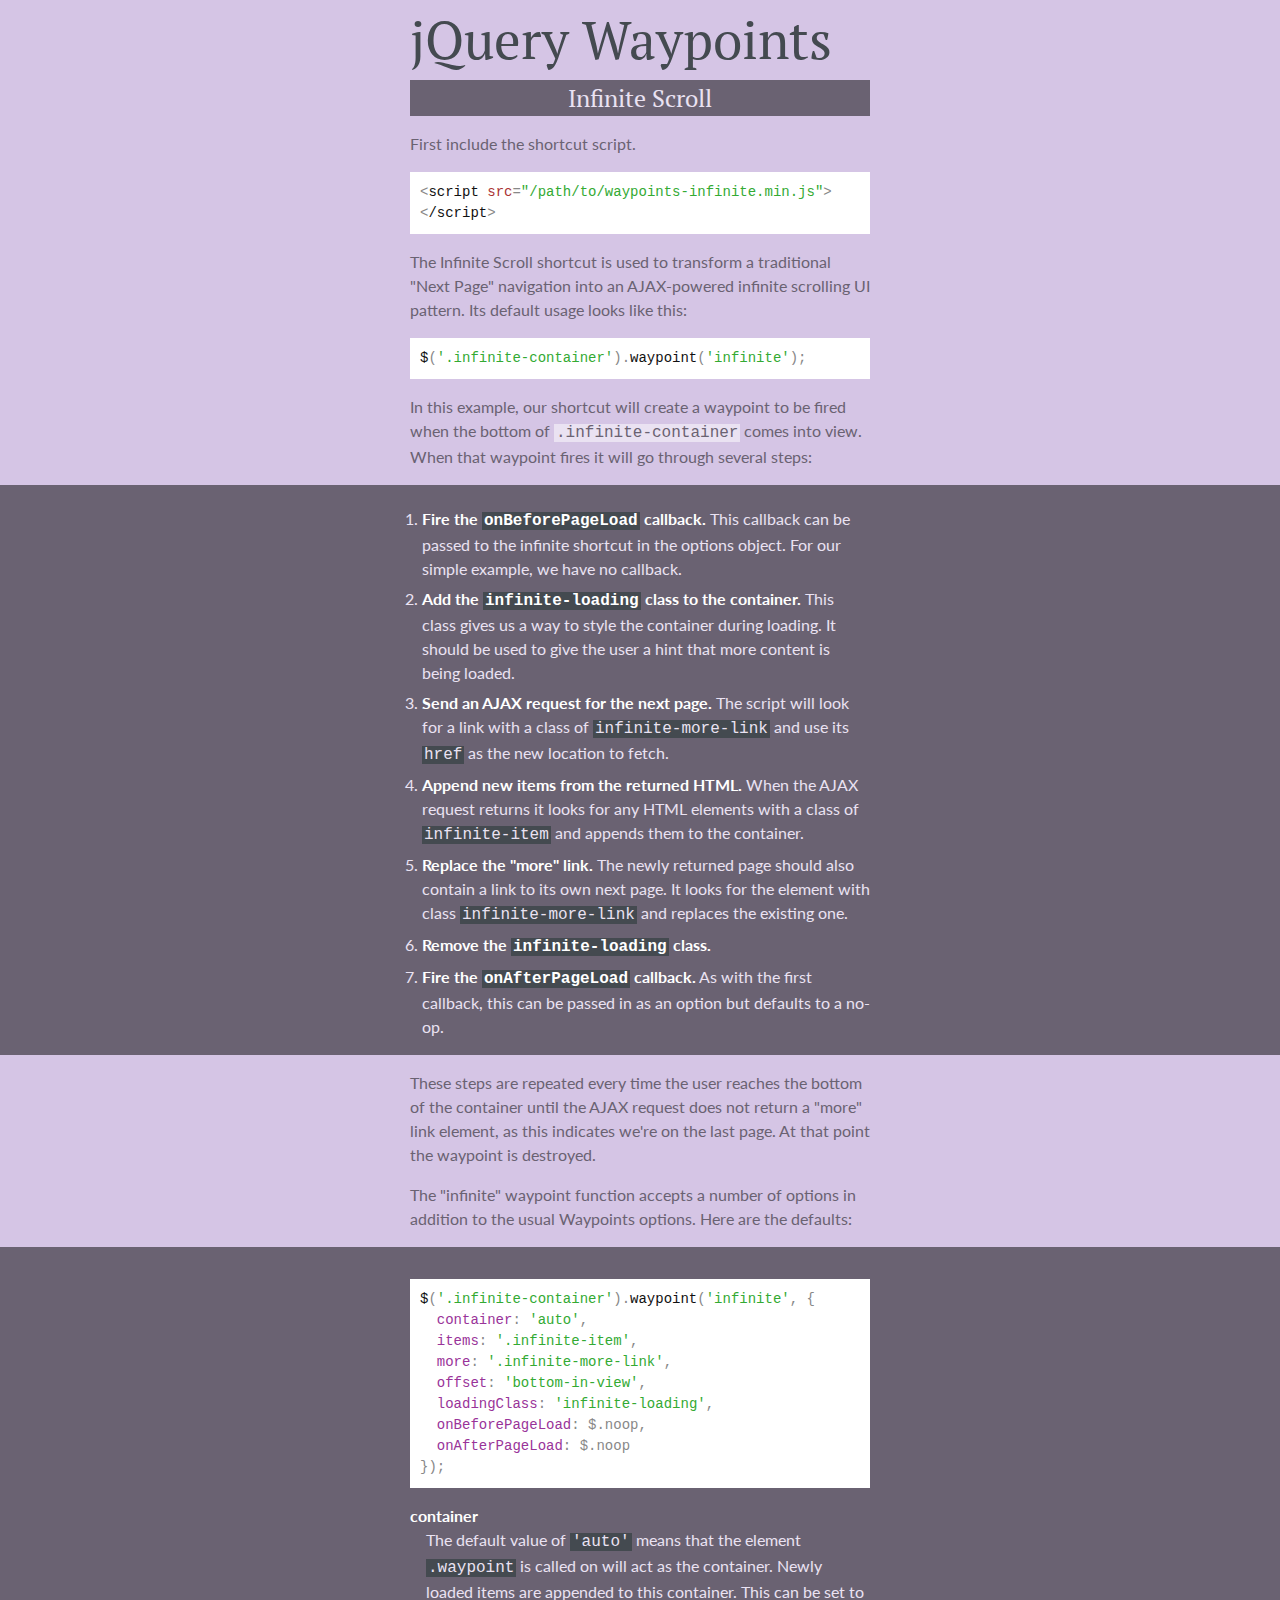
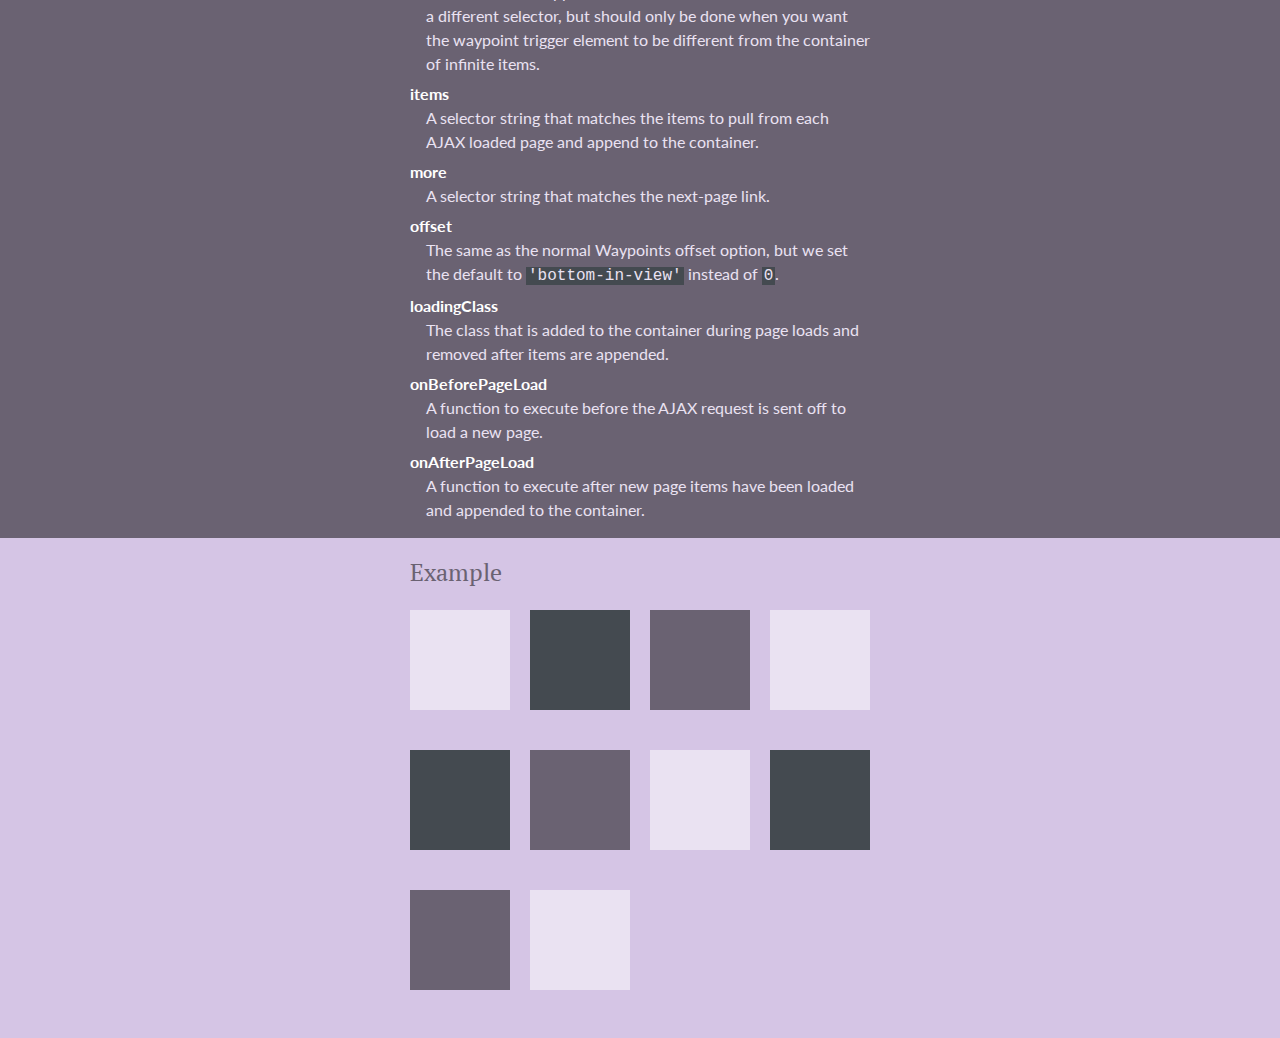
<file: is stephen avaible/imakewebthings-jquery-waypoints-415eb55/shortcuts/infinite-scroll/index.html>
<!DOCTYPE html>

<html lang="en-US">
<head>
  <meta http-equiv="content-type" content="text/html; charset=UTF-8">
  <title>jQuery Waypoints Infinite Shortcut</title>
  <meta name="description" content="A jQuery Waypoints shortcut extension for easier infinite scrolling">
  <meta name="viewport" content="width=480">

  <link href='http://fonts.googleapis.com/css?family=Ubuntu+Mono|Lato:400,700|PT+Serif:700' rel='stylesheet' type='text/css'>
  <style type="text/css">
    * {
      margin:0;
      padding:0;
    }

    body {
      font-size:16px;
      line-height:1.5;
      color:#6a6272;
      background:#d5c5e5;
      padding-bottom:16px;
      font-family:"Lato", sans-serif;
    }

    .inner {
      width:460px;
      padding:0 10px;
      margin:0 auto;
    }

    h1, h2, h3, h4 {
      font-family:"PT Serif", serif;
      font-weight:normal;
    }

    h1 {
      font-size:53px;
      color:#444a50;
    }

    h2 {
      text-align:center;
      background:#6a6272;
      color:#eae2f2;
      font-size:24px;
    }

    pre {
      white-space:pre-wrap;
      font-size:14px;
      background:#fff;
      padding:10px;
    }

    code {
      font-family:"Ubuntu Mono", monospace;
    }

    p, pre, ul, .example, dl {
      margin-top:16px;
    }

    h3 {
      font-size:24px;
    }

    ol {
      margin-left:12px;
    }

    li {
      margin-top:6px;
    }

    .steps {
      background:#6a6272;
      color:#eae2f2;
      padding:16px 0;
      margin-top:16px;
    }

    .options {
      background:#6a6272;
      color:#eae2f2;
      padding:16px 0;
      margin-top:16px;
    }

    dt {
      font-weight:bold;
      color:#fff;
      margin-top:6px;
    }

    dd {
      margin-left:16px;
    }

    .fn {
      color:#111;
    }
    .kw {
      color:#a33;
    }
    .str {
      color:#3a3;
    }
    .cm {
      color:#33a;
    }
    .key {
      color:#939;
    }

    p code, li code, dl code {
      padding:0 2px;
      background:#eae2f2;
    }

    .steps li code, .options dl code {
      background:#444a50;
    }

    .options strong, .steps strong {
      color:#fff;
    }

    pre code {
      color:#888;
    }

    .infinite-container {
      width:480px;
      margin-left:-20px;
      overflow:hidden;
      position:relative;
    }

    .infinite-container.infinite-loading:after {
      content:"Loading...";
      height:30px;
      line-height:30px;
      position:absolute;
      left:0;
      right:0;
      bottom:0;
      text-align:center;
      background:#6a6272;
      color:#eae2f2;
    }

    .infinite-item {
      float:left;
      width:100px;
      height:100px;
      background:#444a50;
      margin:20px 0 20px 20px;
    }
    .infinite-item:nth-child(3n) {
      background:#6a6272;
    }
    .infinite-item:nth-child(3n+1) {
      background:#eae2f2;
    }

    .infinite-more-link {
      visibility:hidden;
    }
  </style>
</head>
<body>

<div class="header inner">
  <h1>jQuery Waypoints</h1>
  <h2 class="my-sticky-element">Infinite Scroll</h2>
</div>

<div class="inner">
  <p>First include the shortcut script.</p>

  <pre><code>&lt;<span class="fn">script</span> <span class="kw">src</span>=<span class="str">"/path/to/waypoints-infinite.min.js"</span>&gt;&lt;<span class="fn">/script</span>&gt;</code></pre>

  <p>The Infinite Scroll shortcut is used to transform a traditional "Next Page" navigation into an AJAX-powered infinite scrolling UI pattern. Its default usage looks like this:</p>

  <pre><code><span class="fn">$</span>(<span class="str">'.infinite-container'</span>).<span class="fn">waypoint</span>(<span class="str">'infinite'</span>);</code></pre>

  <p>In this example, our shortcut will create a waypoint to be fired when the bottom of <code>.infinite-container</code> comes into view. When that waypoint fires it will go through several steps:</p>
</div>

<div class="steps">
  <div class="inner">
    <ol>
      <li><strong>Fire the <code>onBeforePageLoad</code> callback.</strong> This callback can be passed to the infinite shortcut in the options object. For our simple example, we have no callback.</li>
      <li><strong>Add the <code>infinite-loading</code> class to the container.</strong> This class gives us a way to style the container during loading. It should be used to give the user a hint that more content is being loaded.</li>
      <li><strong>Send an AJAX request for the next page.</strong> The script will look for a link with a class of <code>infinite-more-link</code> and use its <code>href</code> as the new location to fetch.</li>
      <li><strong>Append new items from the returned HTML.</strong> When the AJAX request returns it looks for any HTML elements with a class of <code>infinite-item</code> and appends them to the container.</li>
      <li><strong>Replace the "more" link.</strong> The newly returned page should also contain a link to its own next page. It looks for the element with class <code>infinite-more-link</code> and replaces the existing one.</li>
      <li><strong>Remove the <code>infinite-loading</code> class.</strong></li>
      <li><strong>Fire the <code>onAfterPageLoad</code> callback.</strong> As with the first callback, this can be passed in as an option but defaults to a no-op.</li>
    </ol>
  </div>
</div>

<div class="inner">
  <p>These steps are repeated every time the user reaches the bottom of the container until the AJAX request does not return a "more" link element, as this indicates we're on the last page. At that point the waypoint is destroyed.</p>

  <p>The "infinite" waypoint function accepts a number of options in addition to the usual Waypoints options. Here are the defaults:</p>
</div>

<div class="options">
  <div class="inner">
    <pre><code><span class="fn">$</span>(<span class="str">'.infinite-container'</span>).<span class="fn">waypoint</span>(<span class="str">'infinite'</span>, {
  <span class="key">container</span>: <span class="str">'auto'</span>,
  <span class="key">items</span>: <span class="str">'.infinite-item'</span>,
  <span class="key">more</span>: <span class="str">'.infinite-more-link'</span>,
  <span class="key">offset</span>: <span class="str">'bottom-in-view'</span>,
  <span class="key">loadingClass</span>: <span class="str">'infinite-loading'</span>,
  <span class="key">onBeforePageLoad</span>: $.noop,
  <span class="key">onAfterPageLoad</span>: $.noop
});</code></pre>

    <dl>
      <dt>container</dt>
      <dd>The default value of <code>'auto'</code> means that the element <code>.waypoint</code> is called on will act as the container. Newly loaded items are appended to this container. This can be set to a different selector, but should only be done when you want the waypoint trigger element to be different from the container of infinite items.</dd>
      <dt>items</dt>
      <dd>A selector string that matches the items to pull from each AJAX loaded page and append to the container.</dd>
      <dt>more</dt>
      <dd>A selector string that matches the next-page link.</dd>
      <dt>offset</dt>
      <dd>The same as the normal Waypoints offset option, but we set the default to <code>'bottom-in-view'</code> instead of <code>0</code>.</dd>
      <dt>loadingClass</dt>
      <dd>The class that is added to the container during page loads and removed after items are appended.</dd>
      <dt>onBeforePageLoad</dt>
      <dd>A function to execute before the AJAX request is sent off to load a new page.</dd>
      <dt>onAfterPageLoad</dt>
      <dd>A function to execute after new page items have been loaded and appended to the container.</dd>
    </dl>
  </div>
</div>

<div class="inner example">
  <h3>Example</h3>
  <div class="infinite-container">
    <div class="infinite-item"></div>
    <div class="infinite-item"></div>
    <div class="infinite-item"></div>
    <div class="infinite-item"></div>
    <div class="infinite-item"></div>
    <div class="infinite-item"></div>
    <div class="infinite-item"></div>
    <div class="infinite-item"></div>
    <div class="infinite-item"></div>
    <div class="infinite-item"></div>
  </div>

  <a href="." class="infinite-more-link">More</a>
</div>

<script src="http://ajax.googleapis.com/ajax/libs/jquery/1.8/jquery.min.js"></script>
<script src="../../waypoints.js"></script>
<script src="waypoints-infinite.js"></script>

<script type="text/javascript">
$(document).ready(function() {
  $('.infinite-container').waypoint('infinite');
});
</script>

</body>
</html>
</file>
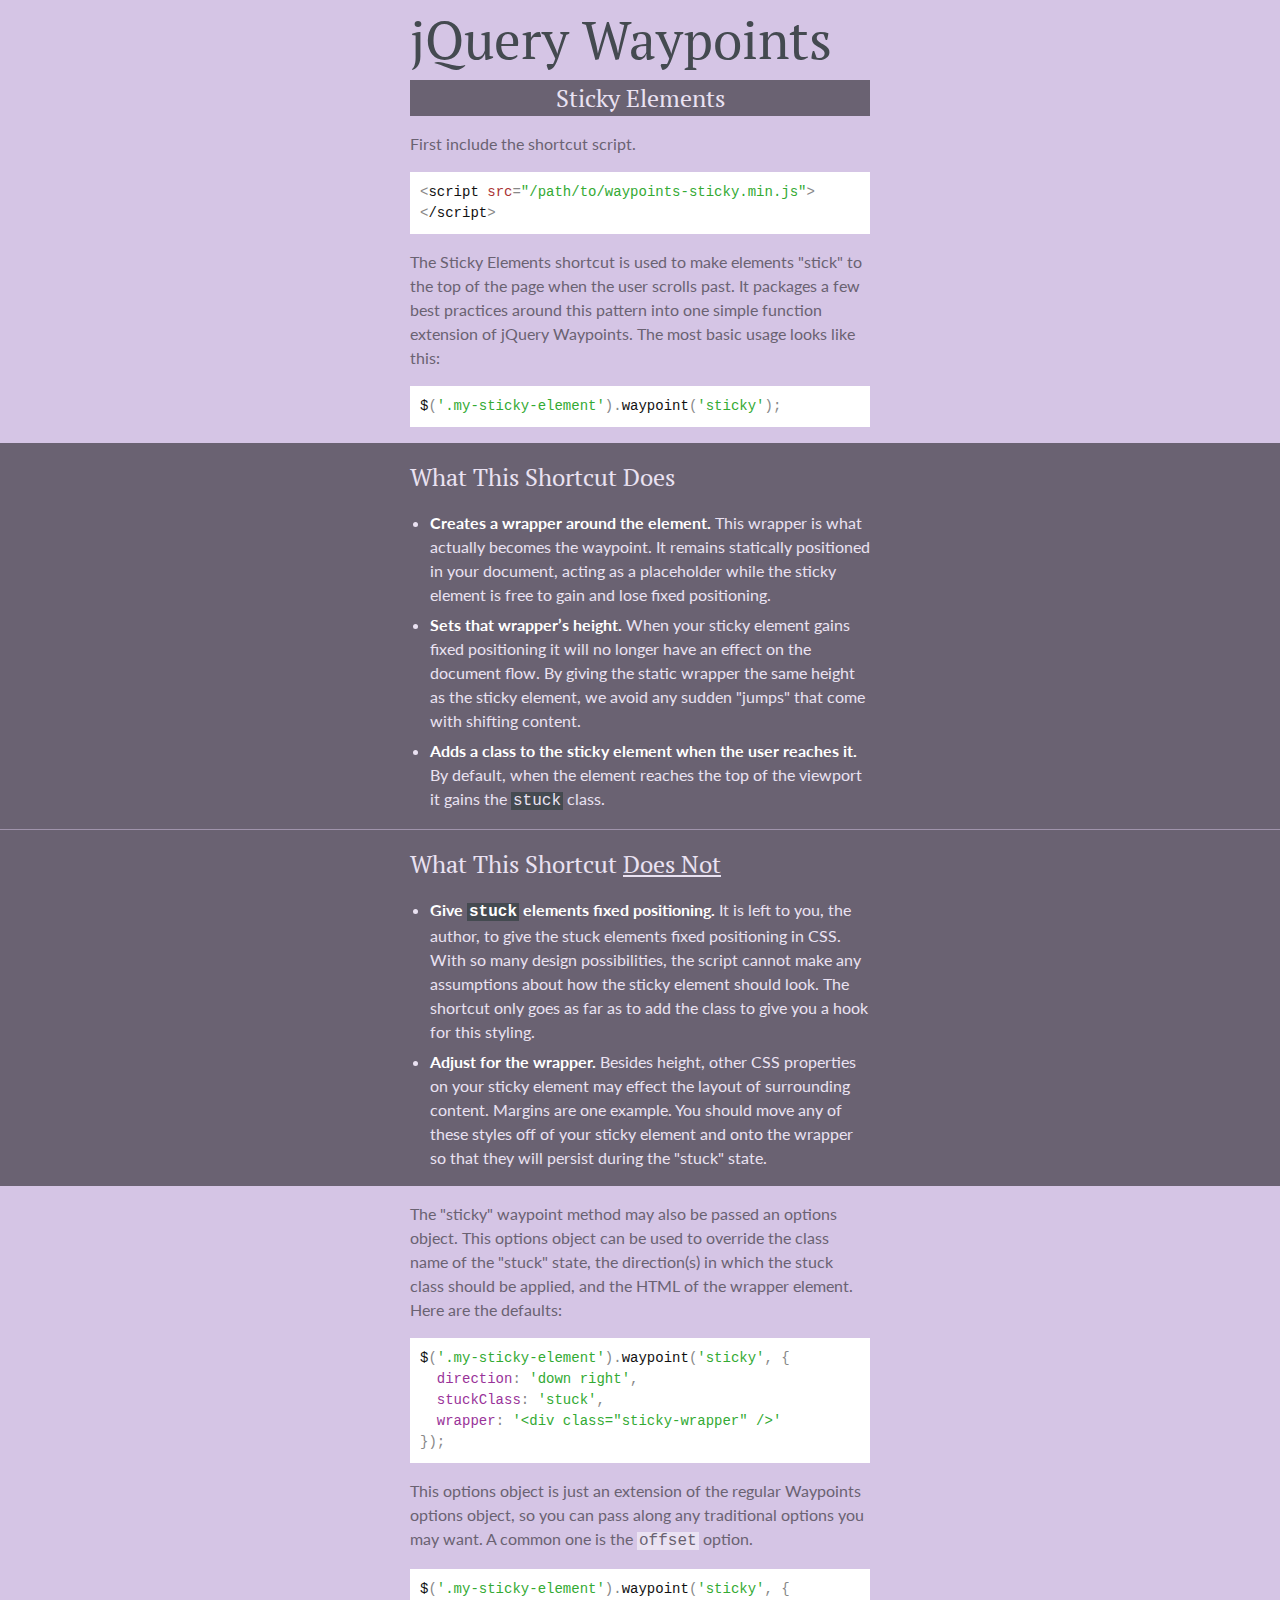
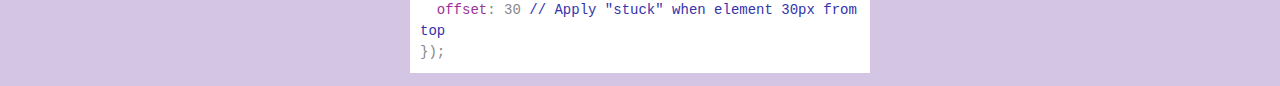
<file: is stephen avaible/imakewebthings-jquery-waypoints-415eb55/shortcuts/sticky-elements/index.html>
<!DOCTYPE html>

<html lang="en-US">
<head>
	<meta http-equiv="content-type" content="text/html; charset=UTF-8">
	<title>jQuery Waypoints Sticky Shortcut</title>
	<meta name="description" content="A jQuery Waypoints shortcut extension for easier sticky elements">
	<meta name="viewport" content="width=480">

	<link href='http://fonts.googleapis.com/css?family=Ubuntu+Mono|Lato:400,700|PT+Serif:700' rel='stylesheet' type='text/css'>
	<style type="text/css">
		* {
			margin:0;
			padding:0;
		}

		body {
			font-size:16px;
      line-height:1.5;
      color:#6a6272;
      background:#d5c5e5;
      padding-bottom:16px;
      font-family:"Lato", sans-serif;
		}

		.inner {
			width:460px;
			padding:0 10px;
			margin:0 auto;
		}

		h1, h2, h3, h4 {
      font-family:"PT Serif", serif;
      font-weight:normal;
    }

		h1 {
			font-size:53px;
      color:#444a50;
		}

		h2.my-sticky-element {
			text-align:center;
			background:#6a6272;
      color:#eae2f2;
			width:460px;
			margin:0 auto;
			font-size:24px;
		}

		.my-sticky-element.stuck {
			position:fixed;
			top:0;
			box-shadow:0 2px 4px rgba(0, 0, 0, .3);
		}

		pre {
      white-space:pre-wrap;
      font-size:14px;
      background:#fff;
      padding:10px;
    }

    code {
      font-family:"Ubuntu Mono", monospace;
    }

		p, pre, ul {
			margin-top:16px;
		}

		h3 {
			font-size:24px;
		}

		ul {
			margin-left:20px;
		}

		li {
			margin-top:6px;
		}

		strong {
			color:#fff;
		}

		.does {
			background:#6a6272;
      color:#eae2f2;
			padding:16px 0;
			margin-top:16px;
		}

		.does-not {
			background:#6a6272;
      color:#eae2f2;
			padding:16px 0;
			border-top:1px solid #9f93ab;
		}

		.does-not h3 em {
			font-style:normal;
			text-decoration:underline;
		}

		.fn {
      color:#111;
    }
    .kw {
      color:#a33;
    }
    .str {
      color:#3a3;
    }
    .cm {
      color:#33a;
    }
    .key {
      color:#939;
    }

    pre code {
    	color:#888;
    }

    p code, li code {
    	padding:0 2px;
    }
    p code {
    	background:#eae2f2;
    }
    li code {
    	background:#444a50;
    }
	</style>
</head>
<body>

<div class="header inner">
	<h1>jQuery Waypoints</h1>
	<h2 class="my-sticky-element">Sticky Elements</h2>
</div>

<div class="inner">
	<p>First include the shortcut script.</p>

	<pre><code>&lt;<span class="fn">script</span> <span class="kw">src</span>=<span class="str">"/path/to/waypoints-sticky.min.js"</span>&gt;&lt;<span class="fn">/script</span>&gt;</code></pre>

	<p>The Sticky Elements shortcut is used to make elements "stick" to the top of the page when the user scrolls past. It packages a few best practices around this pattern into one simple function extension of jQuery Waypoints. The most basic usage looks like this:</p>

	<pre><code><span class="fn">$</span>(<span class="str">'.my-sticky-element'</span>).<span class="fn">waypoint</span>(<span class="str">'sticky'</span>);</code></pre>
</div>

<div class="does">
	<div class="inner">
		<h3>What This Shortcut Does</h3>

		<ul>
			<li><strong>Creates a wrapper around the element.</strong> This wrapper is what actually becomes the waypoint. It remains statically positioned in your document, acting as a placeholder while the sticky element is free to gain and lose fixed positioning.</li>
			<li><strong>Sets that wrapper&rsquo;s height.</strong> When your sticky element gains fixed positioning it will no longer have an effect on the document flow. By giving the static wrapper the same height as the sticky element, we avoid any sudden "jumps" that come with shifting content.</li>
			<li><strong>Adds a class to the sticky element when the user reaches it.</strong> By default, when the element reaches the top of the viewport it gains the <code>stuck</code> class.</li>
		</ul>
	</div>
</div>

<div class="does-not">
	<div class="inner">
		<h3>What This Shortcut <em>Does Not</em></h3>

		<ul>
			<li><strong>Give <code>stuck</code> elements fixed positioning.</strong> It is left to you, the author, to give the stuck elements fixed positioning in CSS. With so many design possibilities, the script cannot make any assumptions about how the sticky element should look. The shortcut only goes as far as to add the class to give you a hook for this styling.</li>
			<li><strong>Adjust for the wrapper.</strong> Besides height, other CSS properties on your sticky element may effect the layout of surrounding content. Margins are one example. You should move any of these styles off of your sticky element and onto the wrapper so that they will persist during the "stuck" state.</li>
		</ul>
	</div>
</div>

<div class="inner">
	<p>The "sticky" waypoint method may also be passed an options object. This options object can be used to override the class name of the "stuck" state, the direction(s) in which the stuck class should be applied, and the HTML of the wrapper element. Here are the defaults:</p>

	<pre><code><span class="fn">$</span>(<span class="str">'.my-sticky-element'</span>).<span class="fn">waypoint</span>(<span class="str">'sticky'</span>, {
  <span class="key">direction</span>: <span class="str">'down right'</span>,
  <span class="key">stuckClass</span>: <span class="str">'stuck'</span>,
  <span class="key">wrapper</span>: <span class="str">'&lt;div class="sticky-wrapper" /&gt;'</span>
});</code></pre>

	<p>This options object is just an extension of the regular Waypoints options object, so you can pass along any traditional options you may want. A common one is the <code>offset</code> option.</p>

	<pre><code><span class="fn">$</span>(<span class="str">'.my-sticky-element'</span>).<span class="fn">waypoint</span>(<span class="str">'sticky'</span>, {
  <span class="key">offset</span>: 30 <span class="cm">// Apply "stuck" when element 30px from top</span>
});</code></pre>
</div>

<script src="http://ajax.googleapis.com/ajax/libs/jquery/1.8/jquery.min.js"></script>
<script src="../../waypoints.js"></script>
<script src="waypoints-sticky.js"></script>

<script type="text/javascript">
$(document).ready(function() {
	$('.my-sticky-element').waypoint('sticky');
});
</script>

</body>
</html>
</file>
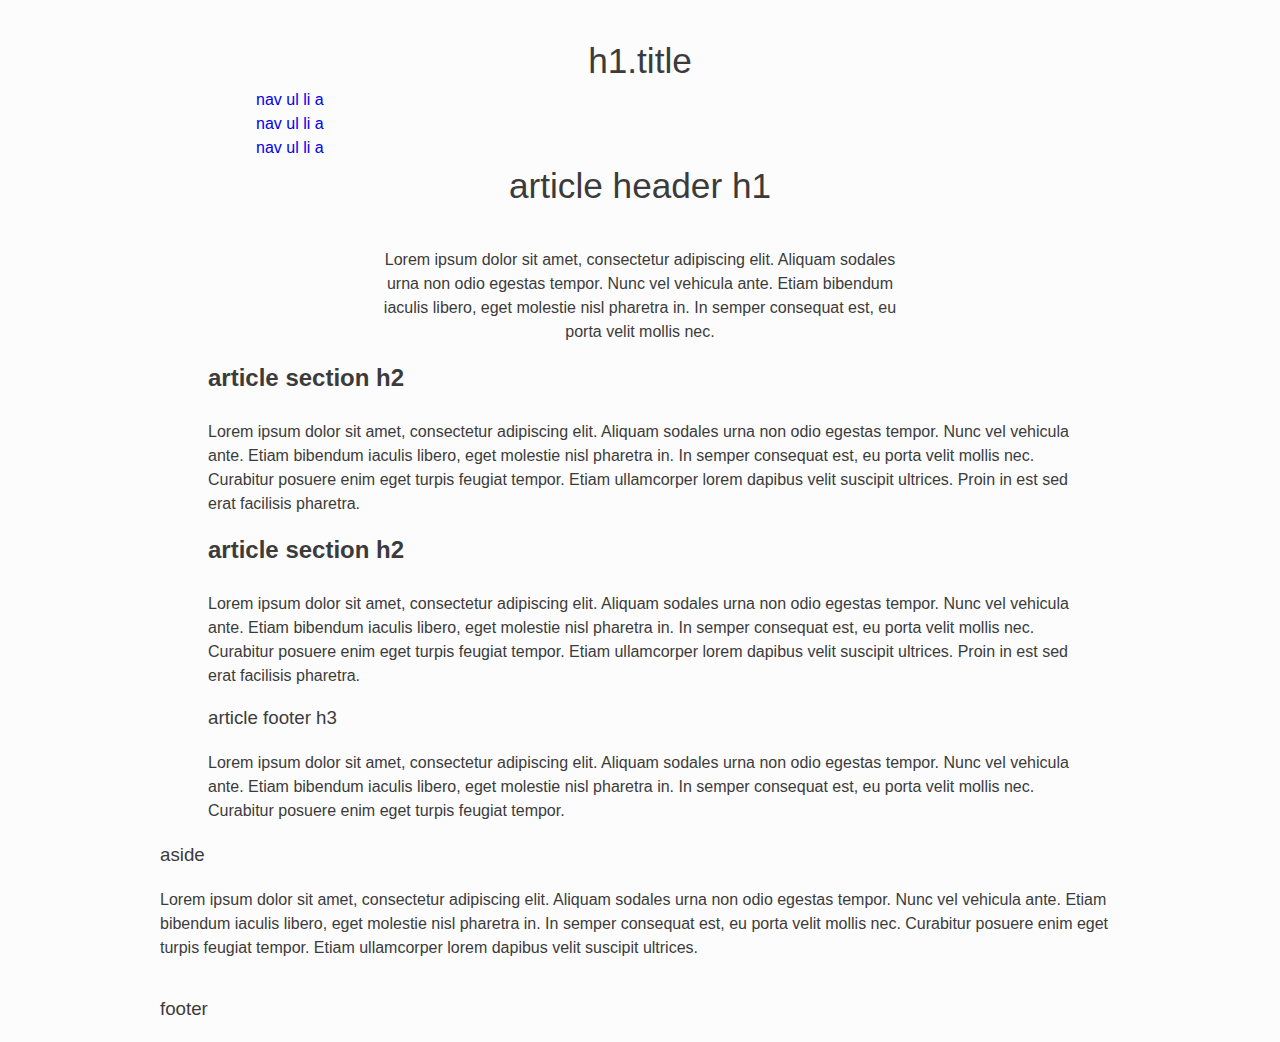
<file: is stephen avaible/index2.html>
<!DOCTYPE html>
<!--[if lt IE 7]>      <html class="no-js lt-ie9 lt-ie8 lt-ie7"> <![endif]-->
<!--[if IE 7]>         <html class="no-js lt-ie9 lt-ie8"> <![endif]-->
<!--[if IE 8]>         <html class="no-js lt-ie9"> <![endif]-->
<!--[if gt IE 8]><!--> <html class="no-js"> <!--<![endif]-->
    <head>
        <meta charset="utf-8">
        <meta http-equiv="X-UA-Compatible" content="IE=edge,chrome=1">
        <title></title>
        <meta name="description" content="">
        <meta name="viewport" content="width=device-width">

        <link rel="stylesheet" href="css/normalize.min.css">
        <link rel="stylesheet" href="css/main.css">

        <script src="js/vendor/modernizr-2.6.2-respond-1.1.0.min.js"></script>
    </head>
    <body>
        <!--[if lt IE 7]>
            <p class="chromeframe">You are using an <strong>outdated</strong> browser. Please <a href="http://browsehappy.com/">upgrade your browser</a> or <a href="http://www.google.com/chromeframe/?redirect=true">activate Google Chrome Frame</a> to improve your experience.</p>
        <![endif]-->

        <div class="header-container">
            <header class="wrapper clearfix">
                <h1 class="title">h1.title</h1>
                <nav>
                    <ul>
                        <li><a href="#">nav ul li a</a></li>
                        <li><a href="#">nav ul li a</a></li>
                        <li><a href="#">nav ul li a</a></li>
                    </ul>
                </nav>
            </header>
        </div>

        <div class="main-container">
            <div class="main wrapper clearfix">

                <article>
                    <header>
                        <h1>article header h1</h1>
                        <p>Lorem ipsum dolor sit amet, consectetur adipiscing elit. Aliquam sodales urna non odio egestas tempor. Nunc vel vehicula ante. Etiam bibendum iaculis libero, eget molestie nisl pharetra in. In semper consequat est, eu porta velit mollis nec.</p>
                    </header>
                    <section>
                        <h2>article section h2</h2>
                        <p>Lorem ipsum dolor sit amet, consectetur adipiscing elit. Aliquam sodales urna non odio egestas tempor. Nunc vel vehicula ante. Etiam bibendum iaculis libero, eget molestie nisl pharetra in. In semper consequat est, eu porta velit mollis nec. Curabitur posuere enim eget turpis feugiat tempor. Etiam ullamcorper lorem dapibus velit suscipit ultrices. Proin in est sed erat facilisis pharetra.</p>
                    </section>
                    <section>
                        <h2>article section h2</h2>
                        <p>Lorem ipsum dolor sit amet, consectetur adipiscing elit. Aliquam sodales urna non odio egestas tempor. Nunc vel vehicula ante. Etiam bibendum iaculis libero, eget molestie nisl pharetra in. In semper consequat est, eu porta velit mollis nec. Curabitur posuere enim eget turpis feugiat tempor. Etiam ullamcorper lorem dapibus velit suscipit ultrices. Proin in est sed erat facilisis pharetra.</p>
                    </section>
                    <footer>
                        <h3>article footer h3</h3>
                        <p>Lorem ipsum dolor sit amet, consectetur adipiscing elit. Aliquam sodales urna non odio egestas tempor. Nunc vel vehicula ante. Etiam bibendum iaculis libero, eget molestie nisl pharetra in. In semper consequat est, eu porta velit mollis nec. Curabitur posuere enim eget turpis feugiat tempor.</p>
                    </footer>
                </article>

                <aside>
                    <h3>aside</h3>
                    <p>Lorem ipsum dolor sit amet, consectetur adipiscing elit. Aliquam sodales urna non odio egestas tempor. Nunc vel vehicula ante. Etiam bibendum iaculis libero, eget molestie nisl pharetra in. In semper consequat est, eu porta velit mollis nec. Curabitur posuere enim eget turpis feugiat tempor. Etiam ullamcorper lorem dapibus velit suscipit ultrices.</p>
                </aside>

            </div> <!-- #main -->
        </div> <!-- #main-container -->

        <div class="footer-container">
            <footer class="wrapper">
                <h3>footer</h3>
            </footer>
        </div>

        <script src="//ajax.googleapis.com/ajax/libs/jquery/1.10.1/jquery.js"></script>
        <script>window.jQuery || document.write('<script src="js/vendor/jquery-1.10.1.js"><\/script>')</script>

        <script src="js/plugins.js"></script>
        <script src="js/main.js"></script>
    </body>
</html>
</file>
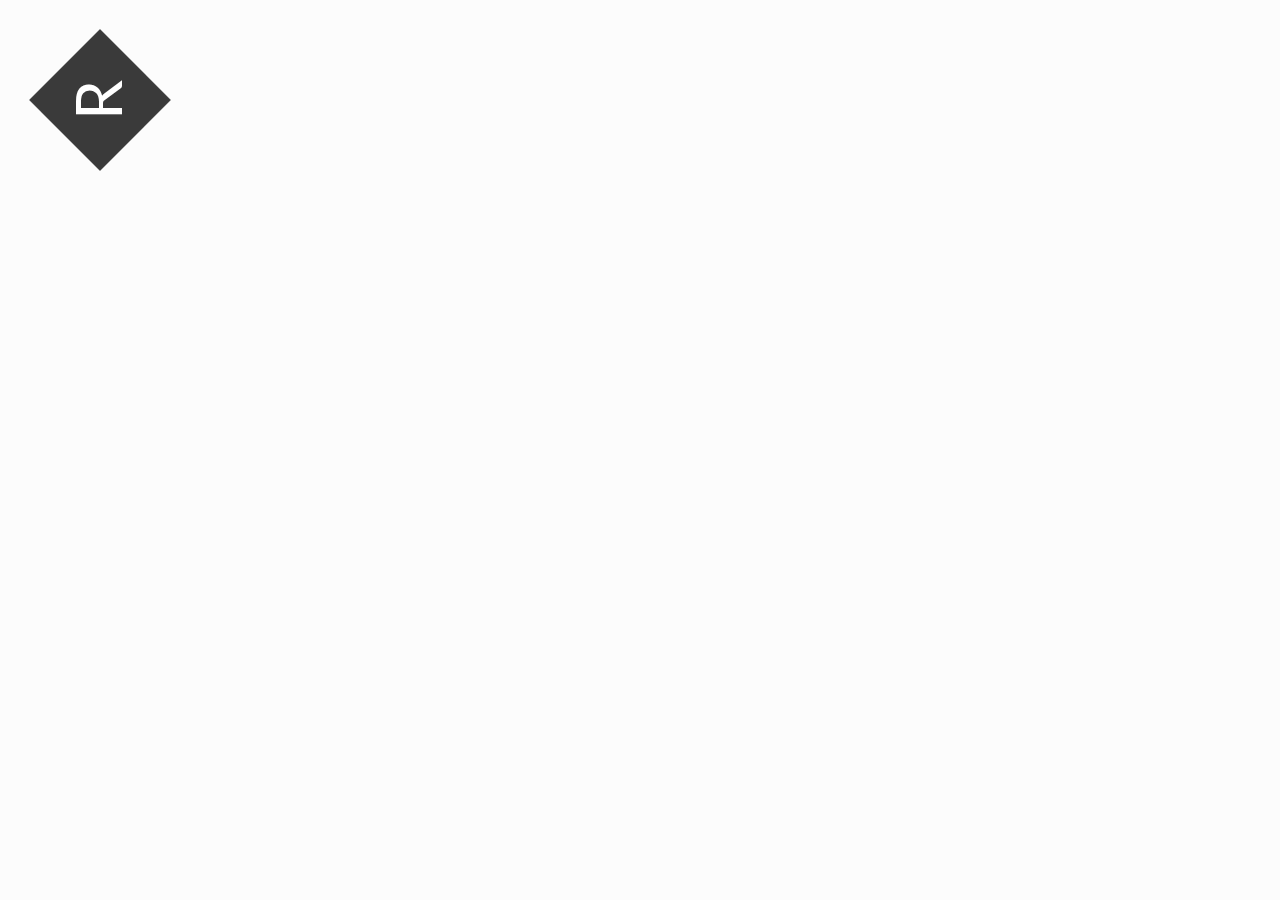
<file: is stephen avaible/logo.html>
<!DOCTYPE html>
<!--[if lt IE 7]>      <html class="no-js lt-ie9 lt-ie8 lt-ie7"> <![endif]-->
<!--[if IE 7]>         <html class="no-js lt-ie9 lt-ie8"> <![endif]-->
<!--[if IE 8]>         <html class="no-js lt-ie9"> <![endif]-->
<!--[if gt IE 8]><!--> <html class="no-js"> <!--<![endif]-->
    <head>
        <meta charset="utf-8">
        <meta http-equiv="X-UA-Compatible" content="IE=edge,chrome=1">
        <title></title>
        <meta name="description" content="">
        <meta name="viewport" content="width=device-width, initial-scale=1">
		
		<link href='http://fonts.googleapis.com/css?family=Lato:300' rel='stylesheet' type='text/css'>
        <link rel="stylesheet" href="css/normalize.min.css">
        <link rel="stylesheet" href="css/main.css">

        <script src="js/vendor/modernizr-2.6.2-respond-1.1.0.min.js"></script>
    </head>
    <body>
        <!--[if lt IE 7]>
            <p class="browsehappy">You are using an <strong>outdated</strong> browser. Please <a href="http://browsehappy.com/">upgrade your browser</a> to improve your experience.</p>
        <![endif]-->

        <div class="logoDiv">
			<section class="fullLogo">
				<div>
					<p>Rado</p>
				</div>
			</section>
			<section class="inverse fullLogo">
				<div>
				<p>Rado</p>
				</div>
			</section>
			<section class="logo">
				<div>
					<p>R</p>
				</div>
			</section>
			<section class="inverse logo">
				<div>
				<p>R</p>
				</div>
			</section>
		</div>

        <script src="//ajax.googleapis.com/ajax/libs/jquery/1.11.0/jquery.min.js"></script>

        <script src="js/main.js"></script>
    </body>
</html>
</file>
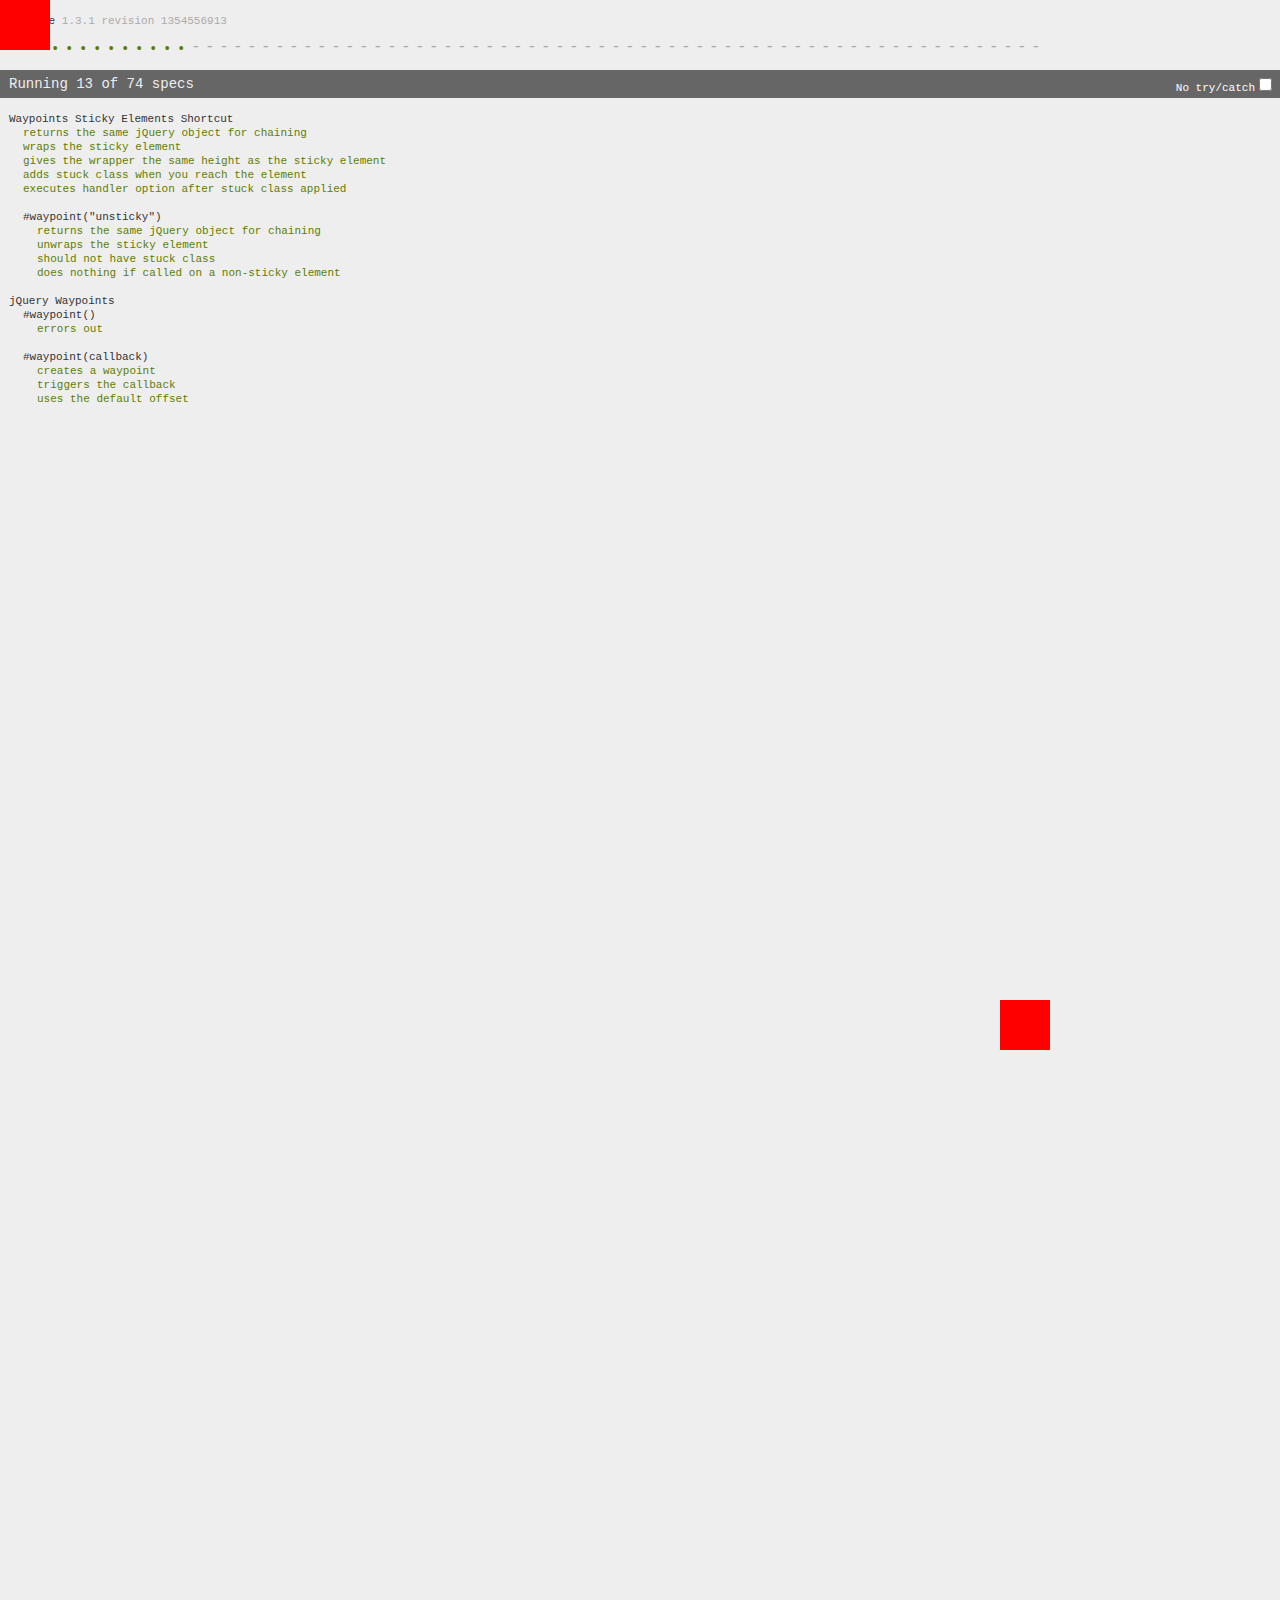
<file: is stephen avaible/imakewebthings-jquery-waypoints-415eb55/test/AMD.html>
<!DOCTYPE HTML PUBLIC "-//W3C//DTD HTML 4.01 Transitional//EN"
  "http://www.w3.org/TR/html4/loose.dtd">
<html>
<head>
	<title>Waypoints AMD Test Runner</title>
	<link rel="stylesheet" type="text/css" href="lib/jasmine.css">
	<script src="lib/coffee-script.js"></script>
	<script src="lib/require.js"></script>
	<script src="lib/testloader.js"></script>

	<script type="text/javascript">
		require.config({
			baseUrl: '../',
			paths : {
				jquery : 'http://ajax.googleapis.com/ajax/libs/jquery/1.8/jquery.min',
				waypoints: 'waypoints',
        jasmine: 'test/lib/jasmine',
        'jasmine-html': 'test/lib/jasmine-html',
        'jasmine-jquery': 'test/lib/jasmine-jquery'
			},
      shim: {
        jasmine: [],
        'jasmine-html': ['jasmine'],
        'jasmine-jquery': ['jquery', 'jasmine']
      }
		});
		require(['jquery', 'waypoints', 'jasmine', 'jasmine-html', 'jasmine-jquery', 'shortcuts/infinite-scroll/waypoints-infinite', 'shortcuts/sticky-elements/waypoints-sticky'], function(){
			testLoader();
		});
	</script>
</head>
<body></body>
</html>
</file>
<file: is stephen avaible/css/main.css>
/*! HTML5 Boilerplate v4.3.0 | MIT License | http://h5bp.com/ */

html,
button,
input,
select,
textarea {
    color: #222;
}

html {
    font-size: 1em;
    line-height: 1.5;
	font-family: 'Lato', sans-serif;
}

body{  background: #fcfcfc; overflow-x: hidden; margin: 0; padding: 0; }

::-moz-selection {
    background: #b3d4fc;
    text-shadow: none;
}

::selection {
    background: #b3d4fc;
    text-shadow: none;
}

hr {
    display: block;
    height: 1px;
    border: 0;
    border-top: 1px solid #ccc;
    margin: 1em 0;
    padding: 0;
}

audio,
canvas,
img,
video {
    vertical-align: middle;
}

fieldset {
    border: 0;
    margin: 0;
    padding: 0;
}

textarea {
    resize: vertical;
}

.browsehappy {
    margin: 0.2em 0;
    background-color: #ccc;
    color: #000;
    padding: 0.2em 0;
}
p { font-weight:400; color:#3b3b3b;  }
h1, h3, h5 { font-weight:300; color:#3b3b3b; }
h2, h4 { font-weight:700; color:#3b3b3b;}
a { text-decoration:none;}

menu, ol, ul {
padding: 0 0 0 10%;
margin: 0;
}

/* ==========================================================================
   Rado Logo Custom
   ========================================================================== */

    .logoDiv { margin:0 auto; }
    .logoDiv section { background-color: #3a3a3a;  float:left; display:inline; margin:0 auto; position:relative; }
    .logoDiv section div { -moz-transform: rotate(45deg); -webkit-transform: rotate(45deg); -o-transform: rotate(45deg); -ms-transform: rotate(45deg); transform: rotate(-45deg); position:absolute; top:50px; left:50px; margin:0 auto; background:#fff; }
    .logoDiv section p { width:100px; height:100px; -moz-transform: rotate(-45deg); -webkit-transform: rotate(-45deg); -o-transform: rotate(-45deg); -ms-transform: rotate(-45deg); transform: rotate(-45deg); margin:0 auto; text-align:center; font-size:2em; text-transform:uppercase; overflow:hidden; color: #3a3a3a; }
    .logoDiv section.logo p { font-size:4em; }
    .logoDiv section.fullLogo p { line-height:3em; letter-spacing:-2px; }
    .logoDiv section.inverse  div { background-color: #3a3a3a; }
    .logoDiv section.inverse  p { color:#fff; }
    .logoDiv section.inverse.logo  p{ font-size:4em; }
    .logoDiv section.inverse { background-color: #fff; }



/* ==========================================================================
   CV
   ========================================================================== */
svg { visibility: hidden; display: none; }
.wrapper { max-width:960px; padding:0 2%; margin:0 auto; padding: 0; position:relative; width: 100%; }

/**
 * For modern browsers
 * 1. The space content is one way to avoid an Opera bug when the
 *    contenteditable attribute is included anywhere else in the document.
 *    Otherwise it causes space to appear at the top and bottom of elements
 *    that are clearfixed.
 * 2. The use of `table` rather than `block` is only necessary if using
 *    `:before` to contain the top-margins of child elements.
 */
.wrapper:before,
.wrapper:after {
    content: " "; /* 1 */
    display: table; /* 2 */
}

.wrapper:after {
    clear: both;
}

/**
 * For IE 6/7 only
 * Include this rule to trigger hasLayout and contain floats.
 */
.wrapper {
    *zoom: 1;
}
   
header { max-width:600px; width: 100%; margin:0 auto;  display:block; }
header h1 { margin: 1em 0 0 0; font-size:2.2em; text-align:center;}
header h2 { margin: 0 auto; font-size:3em; text-align:center; }
header p { margin: 0 auto; text-align:center; }
header .logo { display: none; }
header #logo { width: 70px; height: 70px; clear: both; margin: 0 auto; display: block; position: relative; }
header .logoDiv section div {-webkit-transition: all 0.5s ease-in; -moz-transition: all 0.5s ease-in;-ms-transition: all 0.5s ease-in; -o-transition: all 0.5s ease-in; transition: all 0.5s ease-in; -moz-transform: rotate(45deg); -webkit-transform: rotate(45deg); -o-transform: rotate(45deg); -ms-transform: rotate(45deg); transform: rotate(-45deg); position:absolute; top:20px; left:0px; margin:0 auto; background:#fff; }
header .logoDiv section p { width:70px; height:70px; -moz-transform: rotate(-45deg); -webkit-transform: rotate(-45deg); -o-transform: rotate(-45deg); -ms-transform: rotate(-45deg); transform: rotate(-45deg); margin:0 auto; text-align:center; font-size:1.45em; text-transform:uppercase; overflow:hidden; color: #3a3a3a; }
header .logoDiv section div:hover {-webkit-border-radius: 70px; border-radius: 70px;}

#introSection {  position:relative; min-height: 200px; }
#introSection article{ max-width:480px; position:absolute; right:0px; bottom:0px; float:right; }
#introSection p { margin: 0em 1em 1em 0; }
#introSection h1 { margin: 0em; }
#introSection a { margin:0.67em 0.67em 0 0; position: relative; right:0px; background: none; border: 1px #5e5e5e solid; padding:10px; 
                        background: -moz-linear-gradient(top,  rgba(214,214,214,0.65) 0%, rgba(0,0,0,0) 100%); /* FF3.6+ */
                        background: -webkit-gradient(linear, left top, left bottom, color-stop(0%,rgba(214,214,214,0.65)), color-stop(100%,rgba(0,0,0,0))); /* Chrome,Safari4+ */
                        background: -webkit-linear-gradient(top,  rgba(214,214,214,0.65) 0%,rgba(0,0,0,0) 100%); /* Chrome10+,Safari5.1+ */
background: -o-linear-gradient(top,  rgba(214,214,214,0.65) 0%,rgba(0,0,0,0) 100%); /* Opera 11.10+ */
background: -ms-linear-gradient(top,  rgba(214,214,214,0.65) 0%,rgba(0,0,0,0) 100%); /* IE10+ */
background: linear-gradient(to bottom,  rgba(214,214,214,0.65) 0%,rgba(0,0,0,0) 100%); /* W3C */
filter: progid:DXImageTransform.Microsoft.gradient( startColorstr='#a6d6d6d6', endColorstr='#00000000',GradientType=0 ); /* IE6-9 */
-webkit-transition: all 0.5s ease;
-moz-transition: all 0.5s ease;
-ms-transition: all 0.5s ease;
-o-transition: all 0.5s ease;
transition: all 0.5s ease; color: #3b3b3b;}

#introSection a:hover{
background: -moz-linear-gradient(top,  rgba(214,214,214,0) 0%, rgba(0,0,0,0.3) 100%); /* FF3.6+ */
background: -webkit-gradient(linear, left top, left bottom, color-stop(0%,rgba(214,214,214,0)), color-stop(100%,rgba(0,0,0,0.3))); /* Chrome,Safari4+ */
background: -webkit-linear-gradient(top,  rgba(214,214,214,0) 0%,rgba(0,0,0,0.3) 100%); /* Chrome10+,Safari5.1+ */
background: -o-linear-gradient(top,  rgba(214,214,214,0) 0%,rgba(0,0,0,0.3) 100%); /* Opera 11.10+ */
background: -ms-linear-gradient(top,  rgba(214,214,214,0) 0%,rgba(0,0,0,0.3) 100%); /* IE10+ */
background: linear-gradient(to bottom,  rgba(214,214,214,0) 0%,rgba(0,0,0,0.3) 100%); /* W3C */
filter: progid:DXImageTransform.Microsoft.gradient( startColorstr='#00d6d6d6', endColorstr='#4d000000',GradientType=0 ); /* IE6-9 */
text-decoration: underline;}

#navigation { width:100%; clear:both; display:inline-block; height:50px; border-bottom:2px #3b3b3b solid; border-top:2px #3b3b3b solid; padding-top:15px; margin: 100px 0px 0px 0px; background: white; z-index: 100; position: relative; }
#navigation.stuck { position: fixed; top: 0px; margin: 0px; }
#navigation img { display: none; }
#navigation nav { margin:0 auto; height:50px; text-align: center; }
#navigation nav a { width:15.3%; text-align:center; display:inline-block; vertical-align:middle; font-size:1.5em; margin: 0 5px; color:#3b3b3b;}
#navigation nav a.selected { border-right:1px #3b3b3b solid; border-left:1px #3b3b3b solid; font-weight:300; }

.leftBlock { max-width:640px; margin-left:320px; border-left:2px #3b3b3b solid; display: inline-block;}
.leftBlock > h1, .leftBlock > h2, .leftBlock > h3 { margin: 2.2em 5% 0em 5%;}
.leftBlock p { margin: 0em 5% 1em 5%;}
.leftBlock aside p { margin: 0.4em 5% 0em 5%;}
.leftBlock table { margin: 0em 5% 1em 5%; }
.leftBlock small { margin: 0em 5% 1em 5%; }
.leftBlock div { margin: 0em 5% 1em 5%; }
.leftBlock aside img { float: left; width: 40%; margin: 0px 5%; filter: grayscale(100%);
-webkit-filter: grayscale(100%); -moz-filter: grayscale(100%);
-ms-filter: grayscale(100%); -o-filter: grayscale(100%);
filter: url(#greyscale);
filter: gray;
-webkit-filter: grayscale(1); -webkit-transition: all 0.5s ease;
-moz-transition: all 0.5s ease;
-ms-transition: all 0.5s ease;
-o-transition: all 0.5s ease;
transition: all 0.5s ease;}
.leftBlock aside img:hover {filter: grayscale(0%);
-webkit-filter: grayscale(100%); -moz-filter: grayscale(0%);
-ms-filter: grayscale(100%); -o-filter: grayscale(0%);
filter: url(#greyscale);
filter: gray;
-webkit-filter: grayscale(0);}

article h1 { margin: 0em 5% 1em 5%; }
article h2 { margin: 0em 5% 1em 5%; }
article h3 { margin: 0em 5% 1em 5%; }
article p { margin: 0em 5% 1em 5%; } 

.CVContent aside {position: absolute; left: -320px; top:0; width: 320px; text-align: right; }
.CVContent article {position: relative; padding: 0px 0px 45px 0px;}

#coverLetterIntro { }
#coverLetterIntro aside { left: -286px; top: 165px; }
#coverLetterIntro aside h2 { font-weight: 300; -moz-transform: rotate(-90deg); -webkit-transform: rotate(-90deg); -o-transform: rotate(-90deg); -ms-transform: rotate(-90deg); transform: rotate(-90deg); width: 100%; margin: 0; font-size: 3em; color: #fff; text-shadow: 0 0 15px #9d9d9d; }
#coverLetterIntro aside h2 span{ font-weight:400; font-size: 5em; width: 100%; clear: both; display: inline-block; margin-left: -7px; line-height: 0.8em; }
#coverLetterIntro a { position: absolute; right:0px; background: none; border: 1px #5e5e5e solid; padding:10px; 
                        background: -moz-linear-gradient(top,  rgba(214,214,214,0.65) 0%, rgba(0,0,0,0) 100%); /* FF3.6+ */
                        background: -webkit-gradient(linear, left top, left bottom, color-stop(0%,rgba(214,214,214,0.65)), color-stop(100%,rgba(0,0,0,0))); /* Chrome,Safari4+ */
                        background: -webkit-linear-gradient(top,  rgba(214,214,214,0.65) 0%,rgba(0,0,0,0) 100%); /* Chrome10+,Safari5.1+ */
background: -o-linear-gradient(top,  rgba(214,214,214,0.65) 0%,rgba(0,0,0,0) 100%); /* Opera 11.10+ */
background: -ms-linear-gradient(top,  rgba(214,214,214,0.65) 0%,rgba(0,0,0,0) 100%); /* IE10+ */
background: linear-gradient(to bottom,  rgba(214,214,214,0.65) 0%,rgba(0,0,0,0) 100%); /* W3C */
filter: progid:DXImageTransform.Microsoft.gradient( startColorstr='#a6d6d6d6', endColorstr='#00000000',GradientType=0 ); /* IE6-9 */
-webkit-transition: all 0.5s ease;
-moz-transition: all 0.5s ease;
-ms-transition: all 0.5s ease;
-o-transition: all 0.5s ease;
transition: all 0.5s ease; color: #3b3b3b;
 }
 #coverLetterIntro a:hover{
    background: -moz-linear-gradient(top,  rgba(214,214,214,0) 0%, rgba(0,0,0,0.3) 100%); /* FF3.6+ */
background: -webkit-gradient(linear, left top, left bottom, color-stop(0%,rgba(214,214,214,0)), color-stop(100%,rgba(0,0,0,0.3))); /* Chrome,Safari4+ */
background: -webkit-linear-gradient(top,  rgba(214,214,214,0) 0%,rgba(0,0,0,0.3) 100%); /* Chrome10+,Safari5.1+ */
background: -o-linear-gradient(top,  rgba(214,214,214,0) 0%,rgba(0,0,0,0.3) 100%); /* Opera 11.10+ */
background: -ms-linear-gradient(top,  rgba(214,214,214,0) 0%,rgba(0,0,0,0.3) 100%); /* IE10+ */
background: linear-gradient(to bottom,  rgba(214,214,214,0) 0%,rgba(0,0,0,0.3) 100%); /* W3C */
filter: progid:DXImageTransform.Microsoft.gradient( startColorstr='#00d6d6d6', endColorstr='#4d000000',GradientType=0 ); /* IE6-9 */
text-decoration: underline;
 }

#skillset {  }
#skillset table { width: 460px;}
#skillset td { width: 50%; font-weight: 600; font-size: 1.2em; height: 30px; border: 1px #3b3b3b solid; padding: 1%;}
#skillset td small { font-size: 0.5em; font-weight: 400;}
#skillset small { font-size: 0.6em;}

#SocialIntrest img { vertical-align: top; width: 20%; filter: grayscale(100%);
-webkit-filter: grayscale(100%); -moz-filter: grayscale(100%);
-ms-filter: grayscale(100%); -o-filter: grayscale(100%);
filter: url(#greyscale);
filter: gray;
-webkit-filter: grayscale(1); -webkit-transition: all 0.5s ease;
-moz-transition: all 0.5s ease;
-ms-transition: all 0.5s ease;
-o-transition: all 0.5s ease;
transition: all 0.5s ease;}
#SocialIntrest img:hover { filter: grayscale(0%);
-webkit-filter: grayscale(100%); -moz-filter: grayscale(0%);
-ms-filter: grayscale(100%); -o-filter: grayscale(0%);
filter: url(#greyscale);
filter: gray;
-webkit-filter: grayscale(0);}
/* ==========================================================================
   Media Queries
   ========================================================================== */



@media only screen and (max-width: 850px) {
    
    .leftBlock {margin-left:30%; }
    .leftBlock aside img { float: right; display: block; clear: both; width: 41%; filter: grayscale(0%);
    -webkit-filter: grayscale(100%); -moz-filter: grayscale(0%);
    -ms-filter: grayscale(100%); -o-filter: grayscale(0%);
    filter: url(#greyscale);
    filter: gray;
    -webkit-filter: grayscale(0); }

    #navigation nav a { width:16%; font-size: 1.25em; }
    #navigation { height: 45px; }

    #coverLetterIntro aside { left: -247px; top: 0px; }
    #coverLetterIntro aside h2 span { font-size: 3em;  }

    #skillset { width: 70%; }
    #skillset table { width: 90%; }
}

@media only screen and (max-width: 700px) {

    header.wrapper { margin: 70px 0 0 0; }

    .leftBlock {margin-left:0; border-left: 0px #3b3b3b solid; width: 100%; }
    .leftBlock > h1, .leftBlock > h2, .leftBlock > h3 { margin: 1em 5% 0em 5%; }
    .leftBlock > h1 {
    border-bottom: 1px #3b3b3b solid;
    margin-bottom: 30px;}
    article h2 { margin: 0em 5% 0em 5%; }
    .leftBlock p, .leftBlock ul, .leftBlock h2 { float: left;}
    .leftBlock h2 {margin: 20px 0 0 5%;}
    .leftBlock aside p { width: 100%;}

    .logoDiv section.fullLogo {display: none;}
    .logoDiv section.inverse.logo p { font-size: 3em;}
    .logoDiv section.logo {display: block;}
    #introSection article { max-width: 100%; margin: 5%; position: relative; }
    #introSection article h1 { font-size: 1.9em; }
    #navigation nav a { width: 100%; position: relative; }
    #navigation { height: auto; padding-bottom: 10px; padding-top: 10px; position: fixed; top: 0px; margin: 0px; }
    #navigation img { display: inline-block; margin: 10px 20px; }
    #navigation nav { height: auto; display: none; width: 100%;}

    #coverLetterIntro aside h2 { display: none;}
    .CVContent aside { position: relative; left: 0px; top: 0; width: 100%; text-align: left; }

    .leftBlock aside img {float:left; width: 40%; clear: none; filter: grayscale(0%);
    -webkit-filter: grayscale(100%); -moz-filter: grayscale(0%);
    -ms-filter: grayscale(100%); -o-filter: grayscale(0%);
    filter: url(#greyscale);
    filter: gray;
    -webkit-filter: grayscale(0);}

}

@media print,
       (-o-min-device-pixel-ratio: 5/4),
       (-webkit-min-device-pixel-ratio: 1.25),
       (min-resolution: 120dpi) {

}

/* ==========================================================================
   Helper classes
   ========================================================================== */

.ir {
    background-color: transparent;
    border: 0;
    overflow: hidden;
    *text-indent: -9999px;
}

.ir:before {
    content: "";
    display: block;
    width: 0;
    height: 150%;
}

.hidden {
    display: none !important;
    visibility: hidden;
}

.visuallyhidden {
    border: 0;
    clip: rect(0 0 0 0);
    height: 1px;
    margin: -1px;
    overflow: hidden;
    padding: 0;
    position: absolute;
    width: 1px;
}

.visuallyhidden.focusable:active,
.visuallyhidden.focusable:focus {
    clip: auto;
    height: auto;
    margin: 0;
    overflow: visible;
    position: static;
    width: auto;
}

.invisible {
    visibility: hidden;
}

.clearfix:before,
.clearfix:after {
    content: " ";
    display: table;
}

.clearfix:after {
    clear: both;
}

.clearfix {
    *zoom: 1;
}

/* ==========================================================================
   Print styles
   ========================================================================== */

@media print {
    * {
        background: transparent !important;
        color: #000 !important;
        box-shadow: none !important;
        text-shadow: none !important;
    }

    a,
    a:visited {
        text-decoration: underline;
    }

    a[href]:after {
        content: " (" attr(href) ")";
    }

    abbr[title]:after {
        content: " (" attr(title) ")";
    }

    .ir a:after,
    a[href^="javascript:"]:after,
    a[href^="#"]:after {
        content: "";
    }

    pre,
    blockquote {
        border: 1px solid #999;
        page-break-inside: avoid;
    }

    thead {
        display: table-header-group;
    }

    tr,
    img {
        page-break-inside: avoid;
    }

    img {
        max-width: 100% !important;
    }

    @page {
        margin: 0.5cm;
    }

    p,
    h2,
    h3 {
        orphans: 3;
        widows: 3;
    }

    h2,
    h3 {
        page-break-after: avoid;
    }
}
</file>
<file: is stephen avaible/imakewebthings-jquery-waypoints-415eb55/test/lib/jasmine.css>
body { background-color: #eeeeee; padding: 0; margin: 5px; overflow-y: scroll; }

#HTMLReporter { font-size: 11px; font-family: Monaco, "Lucida Console", monospace; line-height: 14px; color: #333333; }
#HTMLReporter a { text-decoration: none; }
#HTMLReporter a:hover { text-decoration: underline; }
#HTMLReporter p, #HTMLReporter h1, #HTMLReporter h2, #HTMLReporter h3, #HTMLReporter h4, #HTMLReporter h5, #HTMLReporter h6 { margin: 0; line-height: 14px; }
#HTMLReporter .banner, #HTMLReporter .symbolSummary, #HTMLReporter .summary, #HTMLReporter .resultMessage, #HTMLReporter .specDetail .description, #HTMLReporter .alert .bar, #HTMLReporter .stackTrace { padding-left: 9px; padding-right: 9px; }
#HTMLReporter #jasmine_content { position: fixed; right: 100%; }
#HTMLReporter .version { color: #aaaaaa; }
#HTMLReporter .banner { margin-top: 14px; }
#HTMLReporter .duration { color: #aaaaaa; float: right; }
#HTMLReporter .symbolSummary { overflow: hidden; *zoom: 1; margin: 14px 0; }
#HTMLReporter .symbolSummary li { display: block; float: left; height: 7px; width: 14px; margin-bottom: 7px; font-size: 16px; }
#HTMLReporter .symbolSummary li.passed { font-size: 14px; }
#HTMLReporter .symbolSummary li.passed:before { color: #5e7d00; content: "\02022"; }
#HTMLReporter .symbolSummary li.failed { line-height: 9px; }
#HTMLReporter .symbolSummary li.failed:before { color: #b03911; content: "x"; font-weight: bold; margin-left: -1px; }
#HTMLReporter .symbolSummary li.skipped { font-size: 14px; }
#HTMLReporter .symbolSummary li.skipped:before { color: #bababa; content: "\02022"; }
#HTMLReporter .symbolSummary li.pending { line-height: 11px; }
#HTMLReporter .symbolSummary li.pending:before { color: #aaaaaa; content: "-"; }
#HTMLReporter .exceptions { color: #fff; float: right; margin-top: 5px; margin-right: 5px; }
#HTMLReporter .bar { line-height: 28px; font-size: 14px; display: block; color: #eee; }
#HTMLReporter .runningAlert { background-color: #666666; }
#HTMLReporter .skippedAlert { background-color: #aaaaaa; }
#HTMLReporter .skippedAlert:first-child { background-color: #333333; }
#HTMLReporter .skippedAlert:hover { text-decoration: none; color: white; text-decoration: underline; }
#HTMLReporter .passingAlert { background-color: #a6b779; }
#HTMLReporter .passingAlert:first-child { background-color: #5e7d00; }
#HTMLReporter .failingAlert { background-color: #cf867e; }
#HTMLReporter .failingAlert:first-child { background-color: #b03911; }
#HTMLReporter .results { margin-top: 14px; }
#HTMLReporter #details { display: none; }
#HTMLReporter .resultsMenu, #HTMLReporter .resultsMenu a { background-color: #fff; color: #333333; }
#HTMLReporter.showDetails .summaryMenuItem { font-weight: normal; text-decoration: inherit; }
#HTMLReporter.showDetails .summaryMenuItem:hover { text-decoration: underline; }
#HTMLReporter.showDetails .detailsMenuItem { font-weight: bold; text-decoration: underline; }
#HTMLReporter.showDetails .summary { display: none; }
#HTMLReporter.showDetails #details { display: block; }
#HTMLReporter .summaryMenuItem { font-weight: bold; text-decoration: underline; }
#HTMLReporter .summary { margin-top: 14px; }
#HTMLReporter .summary .suite .suite, #HTMLReporter .summary .specSummary { margin-left: 14px; }
#HTMLReporter .summary .specSummary.passed a { color: #5e7d00; }
#HTMLReporter .summary .specSummary.failed a { color: #b03911; }
#HTMLReporter .description + .suite { margin-top: 0; }
#HTMLReporter .suite { margin-top: 14px; }
#HTMLReporter .suite a { color: #333333; }
#HTMLReporter #details .specDetail { margin-bottom: 28px; }
#HTMLReporter #details .specDetail .description { display: block; color: white; background-color: #b03911; }
#HTMLReporter .resultMessage { padding-top: 14px; color: #333333; }
#HTMLReporter .resultMessage span.result { display: block; }
#HTMLReporter .stackTrace { margin: 5px 0 0 0; max-height: 224px; overflow: auto; line-height: 18px; color: #666666; border: 1px solid #ddd; background: white; white-space: pre; }

#TrivialReporter { padding: 8px 13px; position: absolute; top: 0; bottom: 0; left: 0; right: 0; overflow-y: scroll; background-color: white; font-family: "Helvetica Neue Light", "Lucida Grande", "Calibri", "Arial", sans-serif; /*.resultMessage {*/ /*white-space: pre;*/ /*}*/ }
#TrivialReporter a:visited, #TrivialReporter a { color: #303; }
#TrivialReporter a:hover, #TrivialReporter a:active { color: blue; }
#TrivialReporter .run_spec { float: right; padding-right: 5px; font-size: .8em; text-decoration: none; }
#TrivialReporter .banner { color: #303; background-color: #fef; padding: 5px; }
#TrivialReporter .logo { float: left; font-size: 1.1em; padding-left: 5px; }
#TrivialReporter .logo .version { font-size: .6em; padding-left: 1em; }
#TrivialReporter .runner.running { background-color: yellow; }
#TrivialReporter .options { text-align: right; font-size: .8em; }
#TrivialReporter .suite { border: 1px outset gray; margin: 5px 0; padding-left: 1em; }
#TrivialReporter .suite .suite { margin: 5px; }
#TrivialReporter .suite.passed { background-color: #dfd; }
#TrivialReporter .suite.failed { background-color: #fdd; }
#TrivialReporter .spec { margin: 5px; padding-left: 1em; clear: both; }
#TrivialReporter .spec.failed, #TrivialReporter .spec.passed, #TrivialReporter .spec.skipped { padding-bottom: 5px; border: 1px solid gray; }
#TrivialReporter .spec.failed { background-color: #fbb; border-color: red; }
#TrivialReporter .spec.passed { background-color: #bfb; border-color: green; }
#TrivialReporter .spec.skipped { background-color: #bbb; }
#TrivialReporter .messages { border-left: 1px dashed gray; padding-left: 1em; padding-right: 1em; }
#TrivialReporter .passed { background-color: #cfc; display: none; }
#TrivialReporter .failed { background-color: #fbb; }
#TrivialReporter .skipped { color: #777; background-color: #eee; display: none; }
#TrivialReporter .resultMessage span.result { display: block; line-height: 2em; color: black; }
#TrivialReporter .resultMessage .mismatch { color: black; }
#TrivialReporter .stackTrace { white-space: pre; font-size: .8em; margin-left: 10px; max-height: 5em; overflow: auto; border: 1px inset red; padding: 1em; background: #eef; }
#TrivialReporter .finished-at { padding-left: 1em; font-size: .6em; }
#TrivialReporter.show-passed .passed, #TrivialReporter.show-skipped .skipped { display: block; }
#TrivialReporter #jasmine_content { position: fixed; right: 100%; }
#TrivialReporter .runner { border: 1px solid gray; display: block; margin: 5px 0; padding: 2px 0 2px 10px; }
</file>
